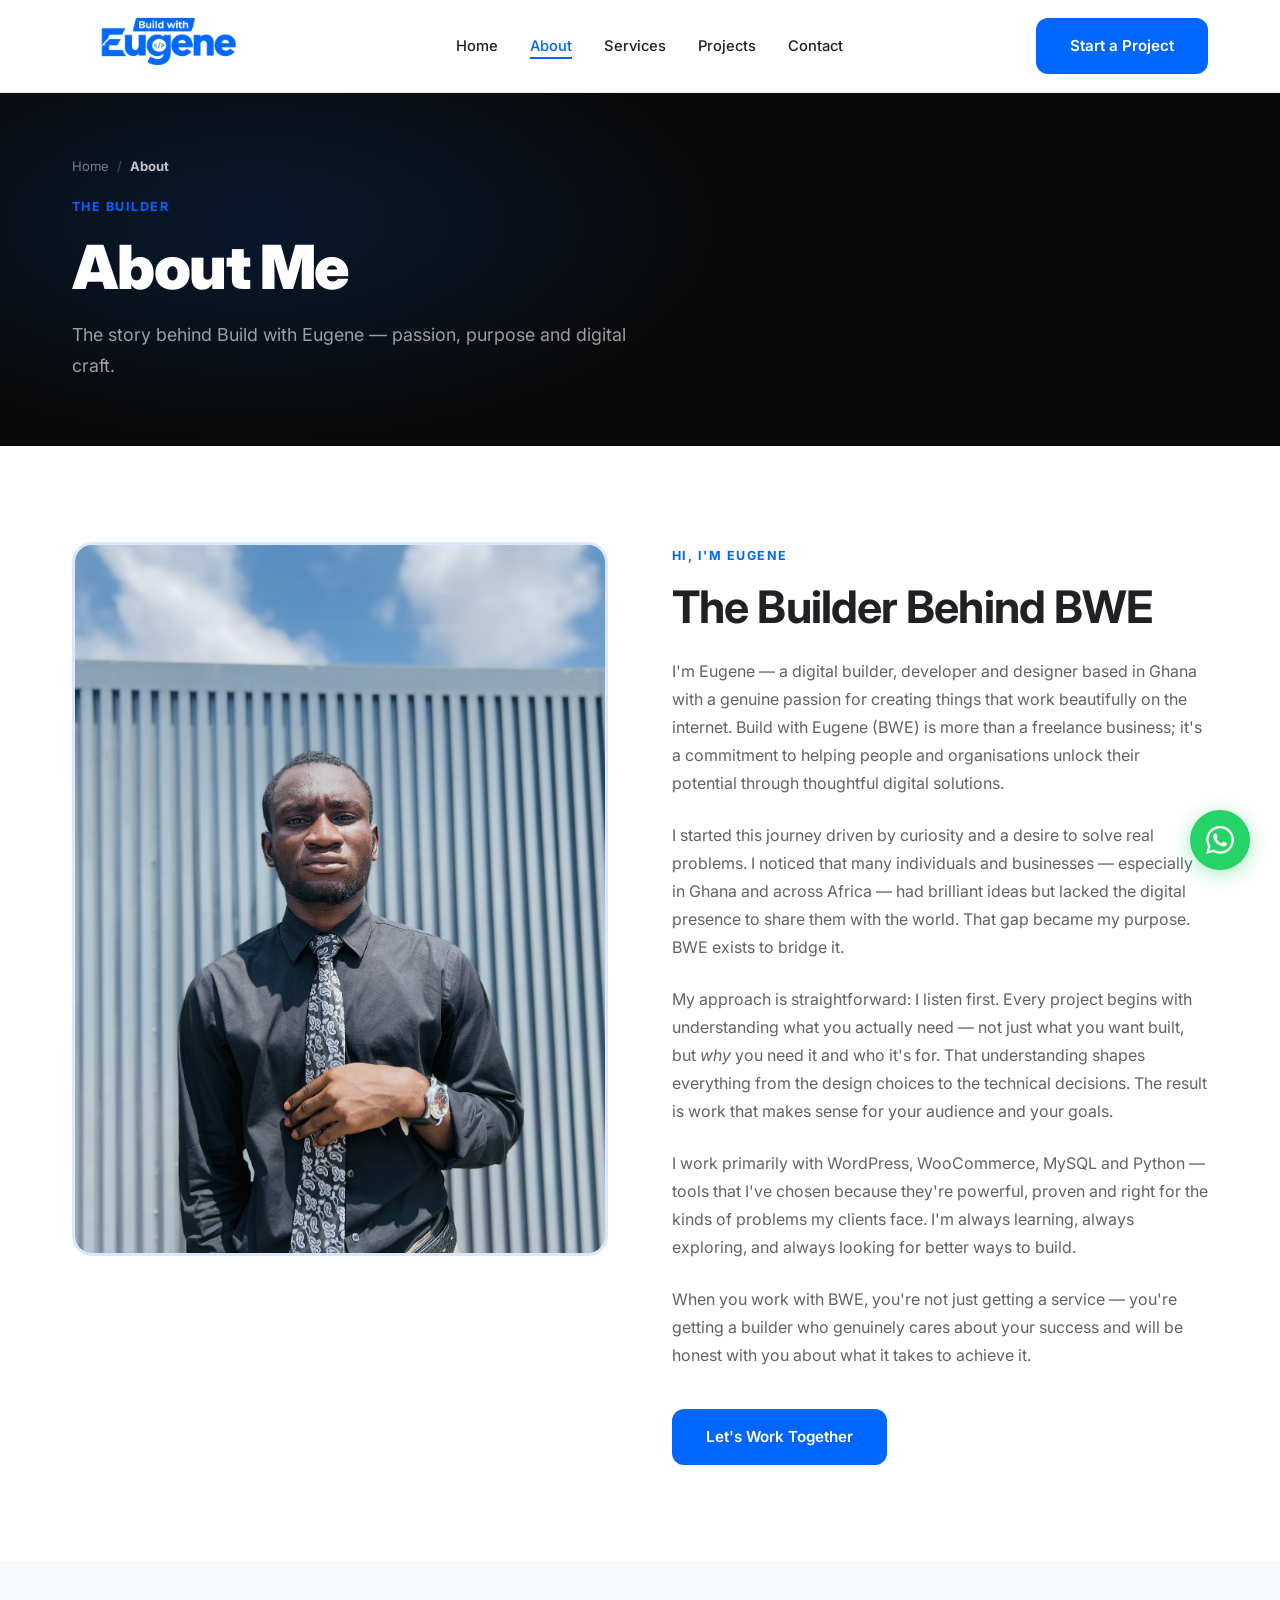
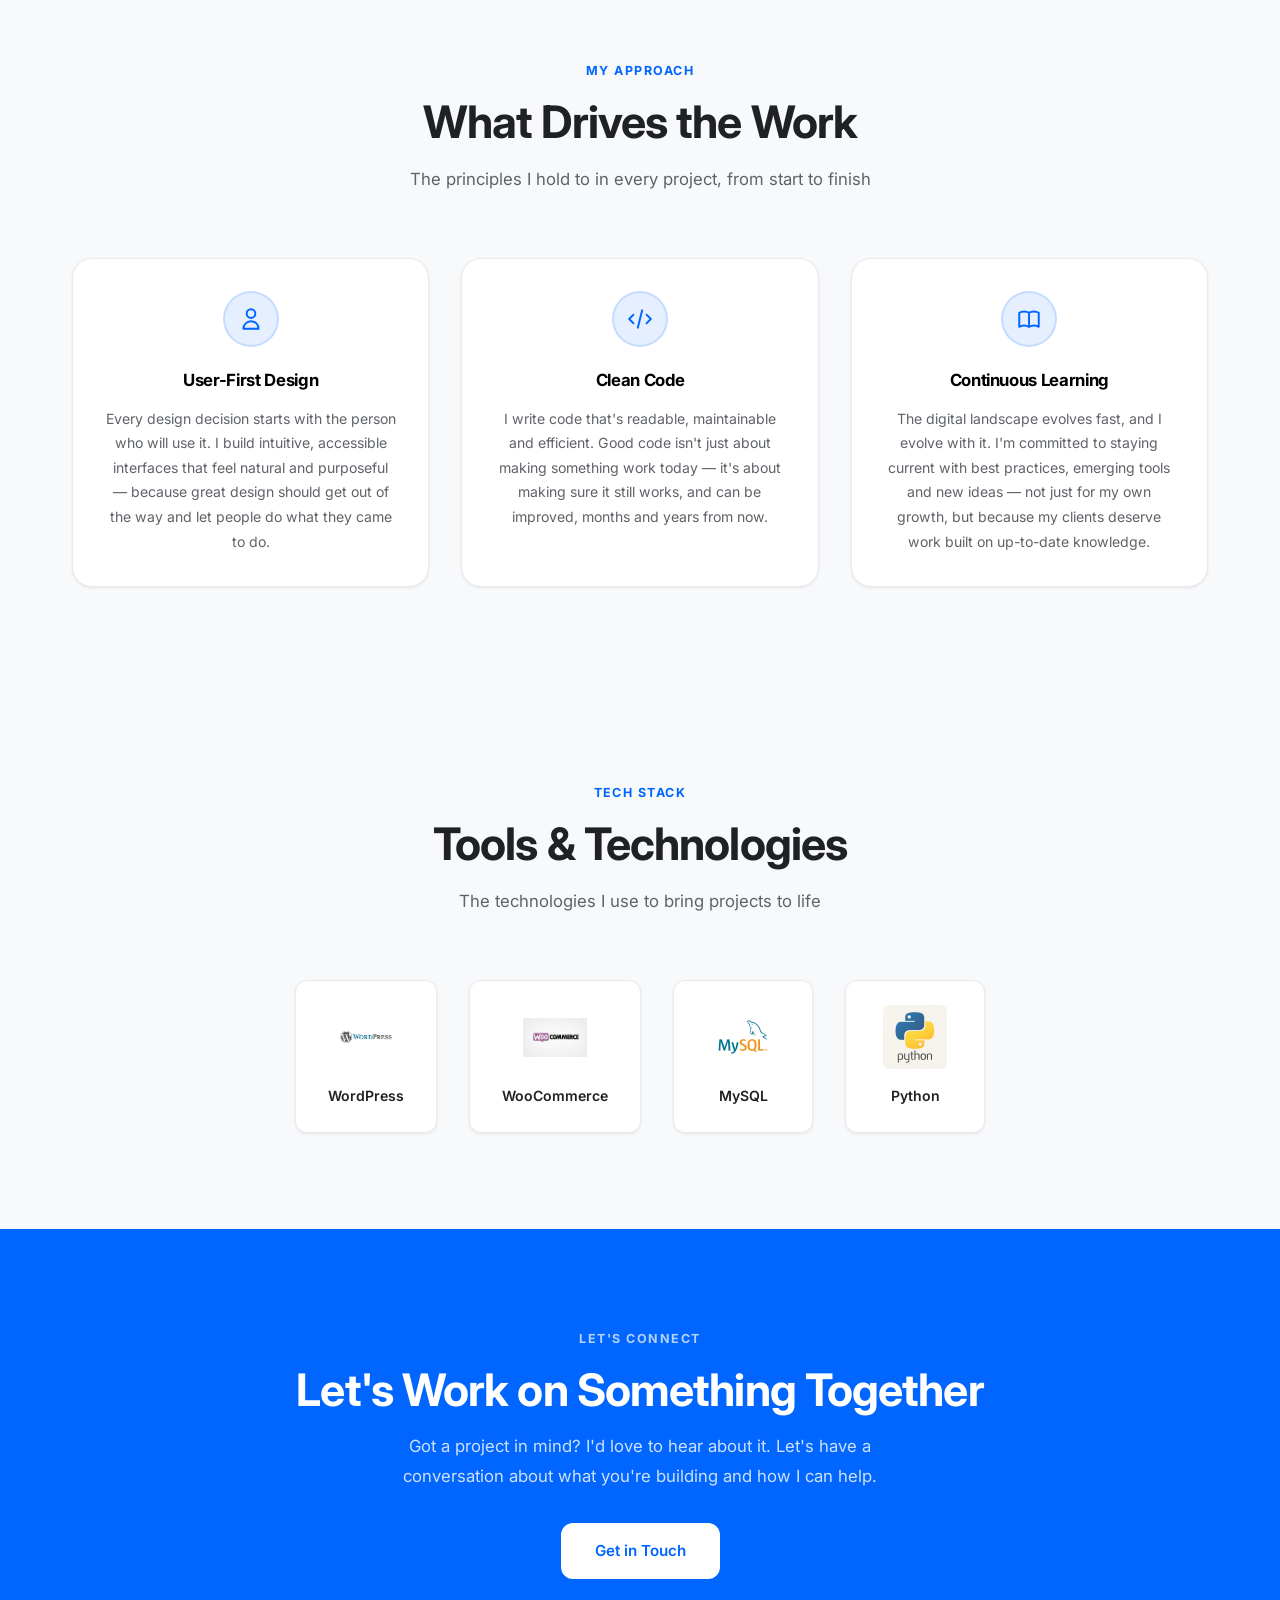
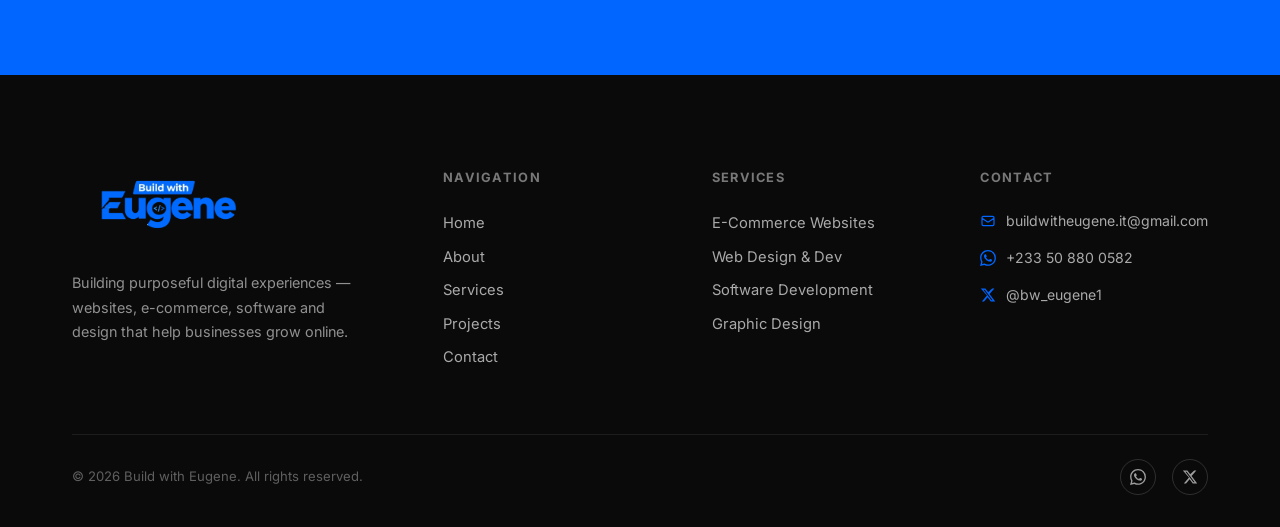
<file: about.html>
<!DOCTYPE html>
<html lang="en">
<head>
  <meta charset="UTF-8">
  <meta name="viewport" content="width=device-width, initial-scale=1.0">
  <meta name="description" content="About Eugene — the digital builder behind Build with Eugene (BWE). Learn about my story, approach and the values that drive every project.">
  <title>About | Build with Eugene</title>
  <link rel="preconnect" href="https://fonts.googleapis.com">
  <link rel="preconnect" href="https://fonts.gstatic.com" crossorigin>
  <link href="https://fonts.googleapis.com/css2?family=Inter:wght@300;400;500;600;700;800;900&display=swap" rel="stylesheet">
  <link rel="stylesheet" href="css/style.css">
  <link rel="icon" type="image/png" href="assets/website-icon/Favei-icon.png">
</head>
<body>

  <!-- ========== HEADER / NAVBAR ========== -->
  <header class="site-header">
    <nav class="navbar">
      <a href="index.html" class="navbar-logo" aria-label="Build with Eugene — Home">
        <img src="assets/website-icon/3B7AA855-C307-4204-9CA7-FC054A96F926-removebg-preview.png" alt="Build with Eugene Logo">
      </a>
      <ul class="nav-links">
        <li><a href="index.html">Home</a></li>
        <li><a href="about.html" class="active">About</a></li>
        <li><a href="services.html">Services</a></li>
        <li><a href="projects.html">Projects</a></li>
        <li><a href="contact.html">Contact</a></li>
      </ul>
      <a href="contact.html" class="btn btn-primary">Start a Project</a>
      <button class="hamburger" aria-label="Toggle menu" aria-expanded="false">
        <span></span>
        <span></span>
        <span></span>
      </button>
    </nav>
  </header>

  <!-- Mobile Nav Overlay -->
  <nav class="mobile-nav" aria-label="Mobile navigation">
    <a href="index.html">Home</a>
    <a href="about.html">About</a>
    <a href="services.html">Services</a>
    <a href="projects.html">Projects</a>
    <a href="contact.html">Contact</a>
    <a href="contact.html" class="btn btn-primary">Start a Project</a>
  </nav>

  <!-- ========== MAIN CONTENT ========== -->
  <main>

    <!-- PAGE HERO -->
    <section class="page-hero">
      <div class="container">
        <div class="page-hero-breadcrumb">
          <a href="index.html">Home</a>
          <span>/</span>
          <strong>About</strong>
        </div>
        <span class="section-label">The Builder</span>
        <h1>About Me</h1>
        <p>The story behind Build with Eugene — passion, purpose and digital craft.</p>
      </div>
    </section>

    <!-- BIO SECTION -->
    <section class="about-bio section">
      <div class="container">
        <div class="grid-2" style="align-items:start; gap: 4rem;">
          <div class="about-bio-image reveal">
            <div class="image-frame">
              <img src="assets/profile/eugene-profile.jpeg" alt="Eugene — Founder of Build with Eugene" loading="lazy">
            </div>
          </div>
          <div class="about-text reveal">
            <span class="section-label">Hi, I'm Eugene</span>
            <h2>The Builder Behind BWE</h2>

            <p>I'm Eugene — a digital builder, developer and designer based in Ghana with a genuine passion for creating things that work beautifully on the internet. Build with Eugene (BWE) is more than a freelance business; it's a commitment to helping people and organisations unlock their potential through thoughtful digital solutions.</p>

            <p>I started this journey driven by curiosity and a desire to solve real problems. I noticed that many individuals and businesses — especially in Ghana and across Africa — had brilliant ideas but lacked the digital presence to share them with the world. That gap became my purpose. BWE exists to bridge it.</p>

            <p>My approach is straightforward: I listen first. Every project begins with understanding what you actually need — not just what you want built, but <em>why</em> you need it and who it's for. That understanding shapes everything from the design choices to the technical decisions. The result is work that makes sense for your audience and your goals.</p>

            <p>I work primarily with WordPress, WooCommerce, MySQL and Python — tools that I've chosen because they're powerful, proven and right for the kinds of problems my clients face. I'm always learning, always exploring, and always looking for better ways to build.</p>

            <p>When you work with BWE, you're not just getting a service — you're getting a builder who genuinely cares about your success and will be honest with you about what it takes to achieve it.</p>

            <a href="contact.html" class="btn btn-primary" style="margin-top: 1rem;">Let's Work Together</a>
          </div>
        </div>
      </div>
    </section>

    <!-- VALUES / APPROACH CARDS -->
    <section class="values-section">
      <div class="container">
        <div class="section-header reveal">
          <span class="section-label">My Approach</span>
          <h2>What Drives the Work</h2>
          <p>The principles I hold to in every project, from start to finish</p>
        </div>
        <div class="values-grid reveal-stagger">

          <div class="value-card">
            <div class="value-icon">
              <svg xmlns="http://www.w3.org/2000/svg" fill="none" viewBox="0 0 24 24" stroke="currentColor" stroke-width="1.8">
                <path stroke-linecap="round" stroke-linejoin="round" d="M16 7a4 4 0 11-8 0 4 4 0 018 0zM12 14a7 7 0 00-7 7h14a7 7 0 00-7-7z"/>
              </svg>
            </div>
            <h3>User-First Design</h3>
            <p>Every design decision starts with the person who will use it. I build intuitive, accessible interfaces that feel natural and purposeful — because great design should get out of the way and let people do what they came to do.</p>
          </div>

          <div class="value-card">
            <div class="value-icon">
              <svg xmlns="http://www.w3.org/2000/svg" fill="none" viewBox="0 0 24 24" stroke="currentColor" stroke-width="1.8">
                <path stroke-linecap="round" stroke-linejoin="round" d="M10 20l4-16m4 4l4 4-4 4M6 16l-4-4 4-4"/>
              </svg>
            </div>
            <h3>Clean Code</h3>
            <p>I write code that's readable, maintainable and efficient. Good code isn't just about making something work today — it's about making sure it still works, and can be improved, months and years from now.</p>
          </div>

          <div class="value-card">
            <div class="value-icon">
              <svg xmlns="http://www.w3.org/2000/svg" fill="none" viewBox="0 0 24 24" stroke="currentColor" stroke-width="1.8">
                <path stroke-linecap="round" stroke-linejoin="round" d="M12 6.253v13m0-13C10.832 5.477 9.246 5 7.5 5S4.168 5.477 3 6.253v13C4.168 18.477 5.754 18 7.5 18s3.332.477 4.5 1.253m0-13C13.168 5.477 14.754 5 16.5 5c1.747 0 3.332.477 4.5 1.253v13C19.832 18.477 18.247 18 16.5 18c-1.746 0-3.332.477-4.5 1.253"/>
              </svg>
            </div>
            <h3>Continuous Learning</h3>
            <p>The digital landscape evolves fast, and I evolve with it. I'm committed to staying current with best practices, emerging tools and new ideas — not just for my own growth, but because my clients deserve work built on up-to-date knowledge.</p>
          </div>

        </div>
      </div>
    </section>

    <!-- SKILLS / TECH PREVIEW -->
    <section class="tech-stack">
      <div class="container">
        <div class="section-header reveal">
          <span class="section-label">Tech Stack</span>
          <h2>Tools &amp; Technologies</h2>
          <p>The technologies I use to bring projects to life</p>
        </div>
        <div class="tech-grid reveal-stagger">
          <div class="tech-card">
            <img src="assets/icons/wordpress.JPG" alt="WordPress" loading="lazy">
            <span>WordPress</span>
          </div>
          <div class="tech-card">
            <img src="assets/icons/woo-commerce.JPG" alt="WooCommerce" loading="lazy">
            <span>WooCommerce</span>
          </div>
          <div class="tech-card">
            <img src="assets/icons/my-sql.JPG" alt="MySQL" loading="lazy">
            <span>MySQL</span>
          </div>
          <div class="tech-card">
            <img src="assets/icons/python.JPG" alt="Python" loading="lazy">
            <span>Python</span>
          </div>
        </div>
      </div>
    </section>

    <!-- CTA -->
    <section class="cta-section">
      <div class="container">
        <div class="reveal">
          <span class="section-label" style="color:rgba(255,255,255,0.7)">Let's Connect</span>
          <h2>Let's Work on Something Together</h2>
          <p>Got a project in mind? I'd love to hear about it. Let's have a conversation about what you're building and how I can help.</p>
          <a href="contact.html" class="btn btn-white">Get in Touch</a>
        </div>
      </div>
    </section>

  </main>

  <!-- ========== FOOTER ========== -->
  <footer class="site-footer">
    <div class="container">
      <div class="footer-grid">
        <div class="footer-brand">
          <img src="assets/website-icon/3B7AA855-C307-4204-9CA7-FC054A96F926-removebg-preview.png" alt="Build with Eugene Logo" class="footer-logo">
          <p>Building purposeful digital experiences — websites, e-commerce, software and design that help businesses grow online.</p>
        </div>
        <div class="footer-col">
          <h4>Navigation</h4>
          <ul>
            <li><a href="index.html">Home</a></li>
            <li><a href="about.html">About</a></li>
            <li><a href="services.html">Services</a></li>
            <li><a href="projects.html">Projects</a></li>
            <li><a href="contact.html">Contact</a></li>
          </ul>
        </div>
        <div class="footer-col">
          <h4>Services</h4>
          <ul>
            <li><a href="services.html">E-Commerce Websites</a></li>
            <li><a href="services.html">Web Design &amp; Dev</a></li>
            <li><a href="services.html">Software Development</a></li>
            <li><a href="services.html">Graphic Design</a></li>
          </ul>
        </div>
        <div class="footer-col">
          <h4>Contact</h4>
          <!-- TODO: Confirm correct email address before making this a mailto link -->
          <div class="footer-contact-item">
            <svg xmlns="http://www.w3.org/2000/svg" fill="none" viewBox="0 0 24 24" stroke="currentColor" stroke-width="1.8">
              <path stroke-linecap="round" stroke-linejoin="round" d="M3 8l7.89 5.26a2 2 0 002.22 0L21 8M5 19h14a2 2 0 002-2V7a2 2 0 00-2-2H5a2 2 0 00-2 2v10a2 2 0 002 2z"/>
            </svg>
            <a href="mailto:buildwitheugene.it@gmail.com">buildwitheugene.it@gmail.com</a>
          </div>
          <div class="footer-contact-item">
            <svg xmlns="http://www.w3.org/2000/svg" fill="currentColor" viewBox="0 0 24 24">
              <path d="M17.472 14.382c-.297-.149-1.758-.867-2.03-.967-.273-.099-.471-.148-.67.15-.197.297-.767.966-.94 1.164-.173.199-.347.223-.644.075-.297-.15-1.255-.463-2.39-1.475-.883-.788-1.48-1.761-1.653-2.059-.173-.297-.018-.458.13-.606.134-.133.298-.347.446-.52.149-.174.198-.298.298-.497.099-.198.05-.371-.025-.52-.075-.149-.669-1.612-.916-2.207-.242-.579-.487-.5-.669-.51-.173-.008-.371-.01-.57-.01-.198 0-.52.074-.792.372-.272.297-1.04 1.016-1.04 2.479 0 1.462 1.065 2.875 1.213 3.074.149.198 2.096 3.2 5.077 4.487.709.306 1.262.489 1.694.625.712.227 1.36.195 1.871.118.571-.085 1.758-.719 2.006-1.413.248-.694.248-1.289.173-1.413-.074-.124-.272-.198-.57-.347m-5.421 7.403h-.004a9.87 9.87 0 01-5.031-1.378l-.361-.214-3.741.982.998-3.648-.235-.374a9.86 9.86 0 01-1.51-5.26c.001-5.45 4.436-9.884 9.888-9.884 2.64 0 5.122 1.03 6.988 2.898a9.825 9.825 0 012.893 6.994c-.003 5.45-4.437 9.884-9.885 9.884m8.413-18.297A11.815 11.815 0 0012.05 0C5.495 0 .16 5.335.157 11.892c0 2.096.547 4.142 1.588 5.945L.057 24l6.305-1.654a11.882 11.882 0 005.683 1.448h.005c6.554 0 11.89-5.335 11.893-11.893a11.821 11.821 0 00-3.48-8.413z"/>
            </svg>
            <a href="https://wa.me/233508800582" target="_blank" rel="noopener noreferrer">+233 50 880 0582</a>
          </div>
          <div class="footer-contact-item">
            <svg xmlns="http://www.w3.org/2000/svg" fill="currentColor" viewBox="0 0 24 24">
              <path d="M18.244 2.25h3.308l-7.227 8.26 8.502 11.24H16.17l-4.714-6.231-5.401 6.231H2.748l7.73-8.835L1.254 2.25H8.08l4.253 5.622zm-1.161 17.52h1.833L7.084 4.126H5.117z"/>
            </svg>
            <a href="https://x.com/bw_eugene1" target="_blank" rel="noopener noreferrer">@bw_eugene1</a>
          </div>
        </div>
      </div>
      <div class="footer-bottom">
        <p>© <span data-current-year></span> Build with Eugene. All rights reserved.</p>
        <div class="footer-social">
          <a href="https://wa.me/233508800582" target="_blank" rel="noopener noreferrer" aria-label="WhatsApp">
            <svg xmlns="http://www.w3.org/2000/svg" fill="currentColor" viewBox="0 0 24 24">
              <path d="M17.472 14.382c-.297-.149-1.758-.867-2.03-.967-.273-.099-.471-.148-.67.15-.197.297-.767.966-.94 1.164-.173.199-.347.223-.644.075-.297-.15-1.255-.463-2.39-1.475-.883-.788-1.48-1.761-1.653-2.059-.173-.297-.018-.458.13-.606.134-.133.298-.347.446-.52.149-.174.198-.298.298-.497.099-.198.05-.371-.025-.52-.075-.149-.669-1.612-.916-2.207-.242-.579-.487-.5-.669-.51-.173-.008-.371-.01-.57-.01-.198 0-.52.074-.792.372-.272.297-1.04 1.016-1.04 2.479 0 1.462 1.065 2.875 1.213 3.074.149.198 2.096 3.2 5.077 4.487.709.306 1.262.489 1.694.625.712.227 1.36.195 1.871.118.571-.085 1.758-.719 2.006-1.413.248-.694.248-1.289.173-1.413-.074-.124-.272-.198-.57-.347m-5.421 7.403h-.004a9.87 9.87 0 01-5.031-1.378l-.361-.214-3.741.982.998-3.648-.235-.374a9.86 9.86 0 01-1.51-5.26c.001-5.45 4.436-9.884 9.888-9.884 2.64 0 5.122 1.03 6.988 2.898a9.825 9.825 0 012.893 6.994c-.003 5.45-4.437 9.884-9.885 9.884m8.413-18.297A11.815 11.815 0 0012.05 0C5.495 0 .16 5.335.157 11.892c0 2.096.547 4.142 1.588 5.945L.057 24l6.305-1.654a11.882 11.882 0 005.683 1.448h.005c6.554 0 11.89-5.335 11.893-11.893a11.821 11.821 0 00-3.48-8.413z"/>
            </svg>
          </a>
          <a href="https://x.com/bw_eugene1" target="_blank" rel="noopener noreferrer" aria-label="X / Twitter">
            <svg xmlns="http://www.w3.org/2000/svg" fill="currentColor" viewBox="0 0 24 24">
              <path d="M18.244 2.25h3.308l-7.227 8.26 8.502 11.24H16.17l-4.714-6.231-5.401 6.231H2.748l7.73-8.835L1.254 2.25H8.08l4.253 5.622zm-1.161 17.52h1.833L7.084 4.126H5.117z"/>
            </svg>
          </a>
        </div>
      </div>
    </div>
  </footer>

  <!-- Floating WhatsApp Button -->
  <a href="https://wa.me/233508800582"
     class="whatsapp-float"
     target="_blank"
     rel="noopener noreferrer"
     aria-label="Chat with us on WhatsApp">
    <svg xmlns="http://www.w3.org/2000/svg" viewBox="0 0 24 24" fill="white" width="28" height="28">
      <path d="M17.472 14.382c-.297-.149-1.758-.867-2.03-.967-.273-.099-.471-.148-.67.15-.197.297-.767.966-.94 1.164-.173.199-.347.223-.644.075-.297-.15-1.255-.463-2.39-1.475-.883-.788-1.48-1.761-1.653-2.059-.173-.297-.018-.458.13-.606.134-.133.298-.347.446-.52.149-.174.198-.298.298-.497.099-.198.05-.371-.025-.52-.075-.149-.669-1.612-.916-2.207-.242-.579-.487-.5-.669-.51-.173-.008-.371-.01-.57-.01-.198 0-.52.074-.792.372-.272.297-1.04 1.016-1.04 2.479 0 1.462 1.065 2.875 1.213 3.074.149.198 2.096 3.2 5.077 4.487.709.306 1.262.489 1.694.625.712.227 1.36.195 1.871.118.571-.085 1.758-.719 2.006-1.413.248-.694.248-1.289.173-1.413-.074-.124-.272-.198-.57-.347m-5.421 7.403h-.004a9.87 9.87 0 01-5.031-1.378l-.361-.214-3.741.982.998-3.648-.235-.374a9.86 9.86 0 01-1.51-5.26c.001-5.45 4.436-9.884 9.888-9.884 2.64 0 5.122 1.03 6.988 2.898a9.825 9.825 0 012.893 6.994c-.003 5.45-4.437 9.884-9.885 9.884m8.413-18.297A11.815 11.815 0 0012.05 0C5.495 0 .16 5.335.157 11.892c0 2.096.547 4.142 1.588 5.945L.057 24l6.305-1.654a11.882 11.882 0 005.683 1.448h.005c6.554 0 11.89-5.335 11.893-11.893a11.821 11.821 0 00-3.48-8.413z"/>
    </svg>
    <span class="whatsapp-tooltip">Chat on WhatsApp</span>
  </a>

  <script src="js/script.js"></script>
</body>
</html>
</file>
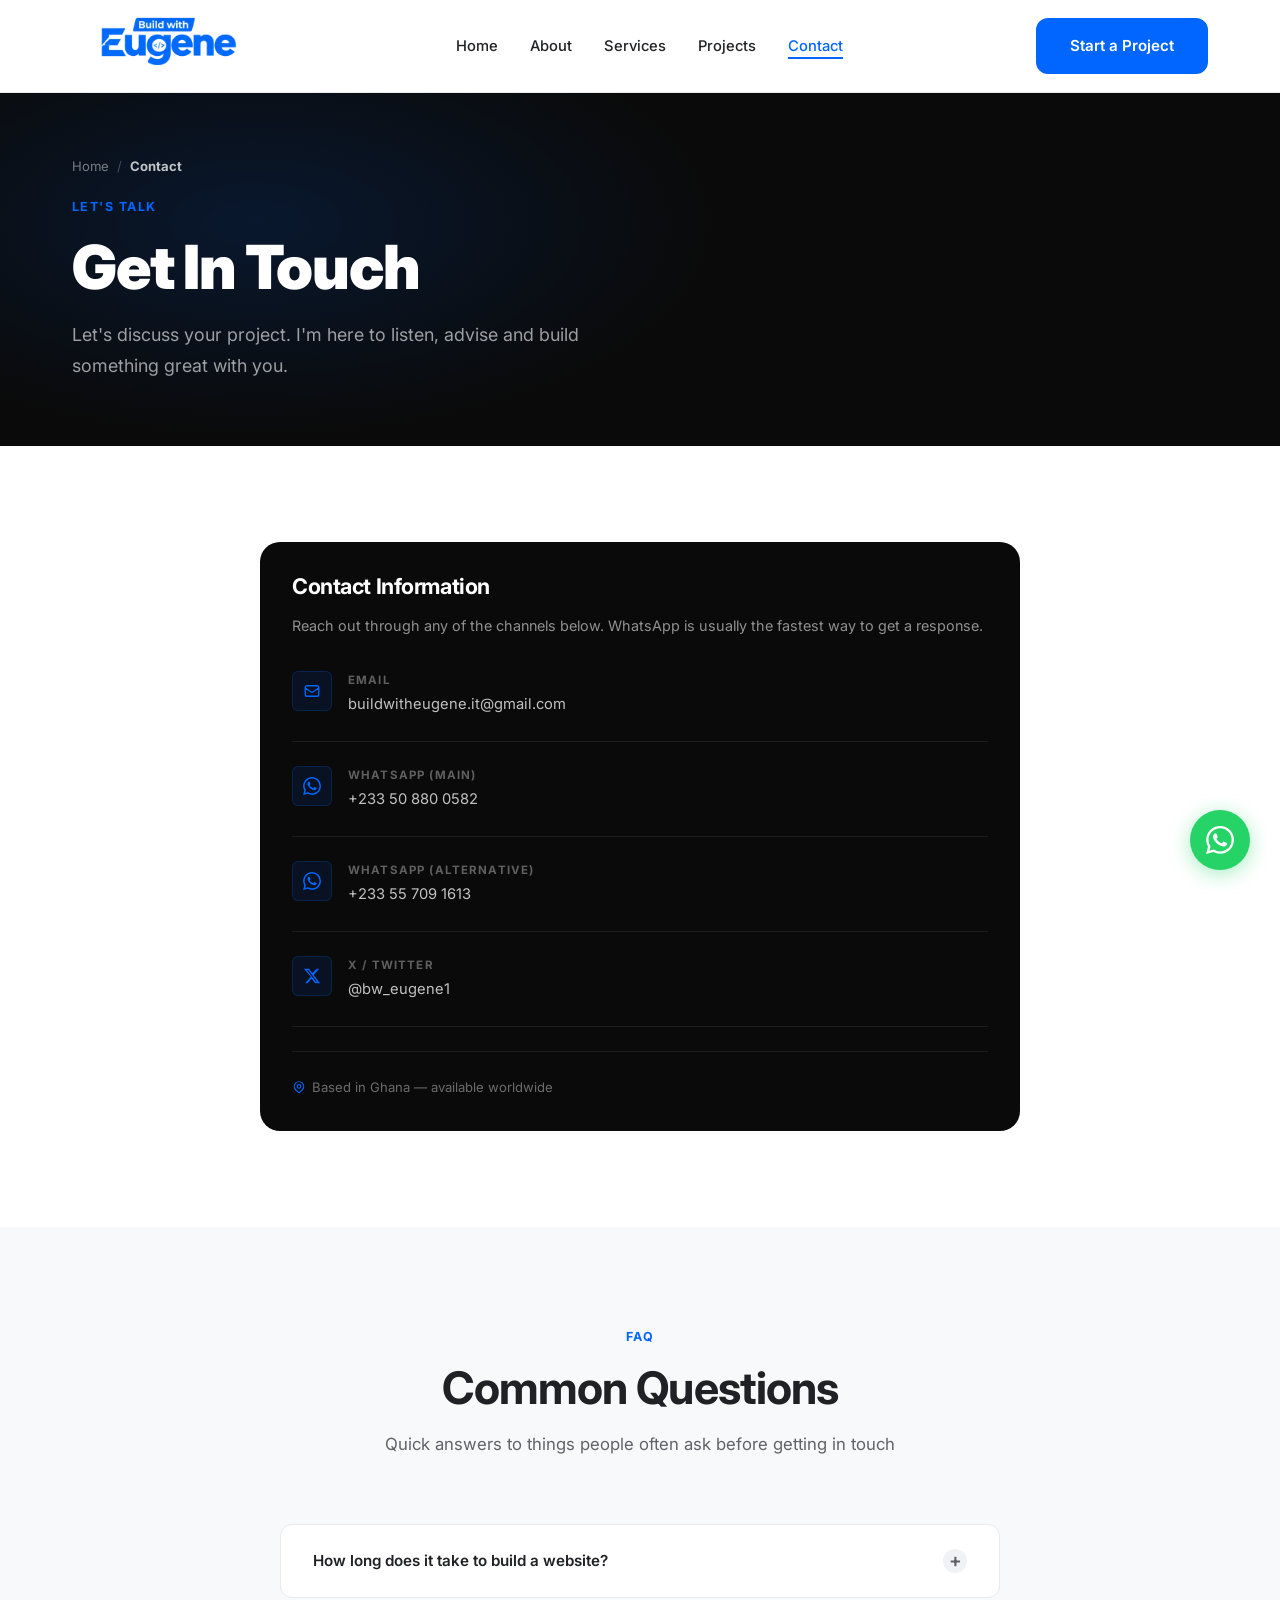
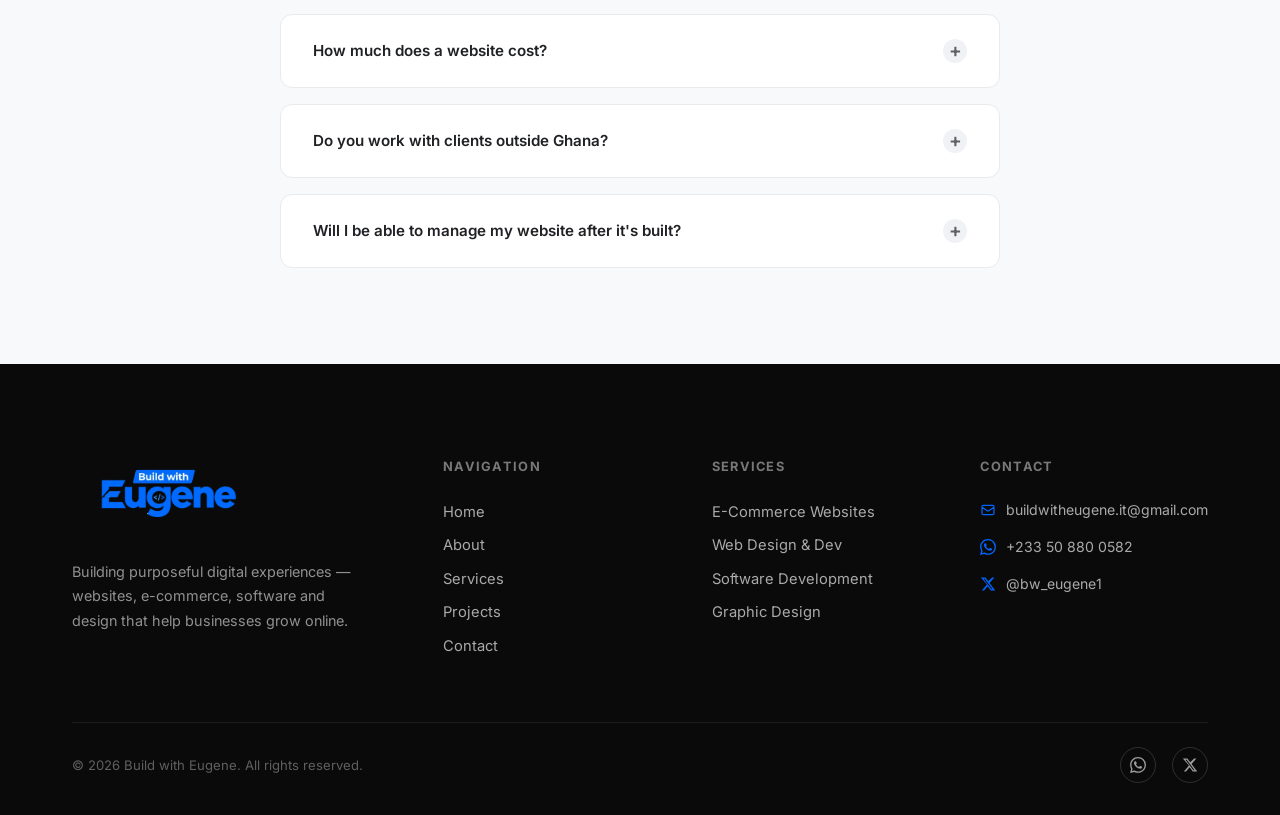
<file: contact.html>
<!DOCTYPE html>
<html lang="en">
<head>
  <meta charset="UTF-8">
  <meta name="viewport" content="width=device-width, initial-scale=1.0">
  <meta name="description" content="Get in touch with Build with Eugene — start your project today. Contact via WhatsApp, email or the project enquiry form.">
  <title>Contact | Build with Eugene</title>
  <link rel="preconnect" href="https://fonts.googleapis.com">
  <link rel="preconnect" href="https://fonts.gstatic.com" crossorigin>
  <link href="https://fonts.googleapis.com/css2?family=Inter:wght@300;400;500;600;700;800;900&display=swap" rel="stylesheet">
  <link rel="stylesheet" href="css/style.css">
  <link rel="icon" type="image/png" href="assets/website-icon/Favei-icon.png">
</head>
<body>

  <!-- ========== HEADER / NAVBAR ========== -->
  <header class="site-header">
    <nav class="navbar">
      <a href="index.html" class="navbar-logo" aria-label="Build with Eugene — Home">
        <img src="assets/website-icon/3B7AA855-C307-4204-9CA7-FC054A96F926-removebg-preview.png" alt="Build with Eugene Logo">
      </a>
      <ul class="nav-links">
        <li><a href="index.html">Home</a></li>
        <li><a href="about.html">About</a></li>
        <li><a href="services.html">Services</a></li>
        <li><a href="projects.html">Projects</a></li>
        <li><a href="contact.html" class="active">Contact</a></li>
      </ul>
      <a href="contact.html" class="btn btn-primary">Start a Project</a>
      <button class="hamburger" aria-label="Toggle menu" aria-expanded="false">
        <span></span>
        <span></span>
        <span></span>
      </button>
    </nav>
  </header>

  <!-- Mobile Nav Overlay -->
  <nav class="mobile-nav" aria-label="Mobile navigation">
    <a href="index.html">Home</a>
    <a href="about.html">About</a>
    <a href="services.html">Services</a>
    <a href="projects.html">Projects</a>
    <a href="contact.html">Contact</a>
    <a href="contact.html" class="btn btn-primary">Start a Project</a>
  </nav>

  <!-- ========== MAIN CONTENT ========== -->
  <main>

    <!-- PAGE HERO -->
    <section class="page-hero">
      <div class="container">
        <div class="page-hero-breadcrumb">
          <a href="index.html">Home</a>
          <span>/</span>
          <strong>Contact</strong>
        </div>
        <span class="section-label">Let's Talk</span>
        <h1>Get In Touch</h1>
        <p>Let's discuss your project. I'm here to listen, advise and build something great with you.</p>
      </div>
    </section>

    <!-- CONTACT SECTION -->
    <section class="contact-section">
      <div class="container">
        <div class="contact-grid">

          <!-- Left: Contact Info Card -->
          <div class="contact-info-card reveal">
            <h3>Contact Information</h3>
            <p>Reach out through any of the channels below. WhatsApp is usually the fastest way to get a response.</p>

            <div class="contact-detail">
              <div class="contact-detail-icon">
                <svg xmlns="http://www.w3.org/2000/svg" fill="none" viewBox="0 0 24 24" stroke="currentColor" stroke-width="1.8">
                  <path stroke-linecap="round" stroke-linejoin="round" d="M3 8l7.89 5.26a2 2 0 002.22 0L21 8M5 19h14a2 2 0 002-2V7a2 2 0 00-2-2H5a2 2 0 00-2 2v10a2 2 0 002 2z"/>
                </svg>
              </div>
              <div class="contact-detail-text">
                <label>Email</label>
                <a href="mailto:buildwitheugene.it@gmail.com">buildwitheugene.it@gmail.com</a>
              </div>
            </div>

            <!-- WhatsApp Main -->
            <div class="contact-detail">
              <div class="contact-detail-icon">
                <svg xmlns="http://www.w3.org/2000/svg" fill="currentColor" viewBox="0 0 24 24">
                  <path d="M17.472 14.382c-.297-.149-1.758-.867-2.03-.967-.273-.099-.471-.148-.67.15-.197.297-.767.966-.94 1.164-.173.199-.347.223-.644.075-.297-.15-1.255-.463-2.39-1.475-.883-.788-1.48-1.761-1.653-2.059-.173-.297-.018-.458.13-.606.134-.133.298-.347.446-.52.149-.174.198-.298.298-.497.099-.198.05-.371-.025-.52-.075-.149-.669-1.612-.916-2.207-.242-.579-.487-.5-.669-.51-.173-.008-.371-.01-.57-.01-.198 0-.52.074-.792.372-.272.297-1.04 1.016-1.04 2.479 0 1.462 1.065 2.875 1.213 3.074.149.198 2.096 3.2 5.077 4.487.709.306 1.262.489 1.694.625.712.227 1.36.195 1.871.118.571-.085 1.758-.719 2.006-1.413.248-.694.248-1.289.173-1.413-.074-.124-.272-.198-.57-.347m-5.421 7.403h-.004a9.87 9.87 0 01-5.031-1.378l-.361-.214-3.741.982.998-3.648-.235-.374a9.86 9.86 0 01-1.51-5.26c.001-5.45 4.436-9.884 9.888-9.884 2.64 0 5.122 1.03 6.988 2.898a9.825 9.825 0 012.893 6.994c-.003 5.45-4.437 9.884-9.885 9.884m8.413-18.297A11.815 11.815 0 0012.05 0C5.495 0 .16 5.335.157 11.892c0 2.096.547 4.142 1.588 5.945L.057 24l6.305-1.654a11.882 11.882 0 005.683 1.448h.005c6.554 0 11.89-5.335 11.893-11.893a11.821 11.821 0 00-3.48-8.413z"/>
                </svg>
              </div>
              <div class="contact-detail-text">
                <label>WhatsApp (Main)</label>
                <a href="https://wa.me/233508800582" target="_blank" rel="noopener noreferrer">+233 50 880 0582</a>
              </div>
            </div>

            <!-- WhatsApp Alt — contact page only, not in floating button -->
            <div class="contact-detail">
              <div class="contact-detail-icon">
                <svg xmlns="http://www.w3.org/2000/svg" fill="currentColor" viewBox="0 0 24 24">
                  <path d="M17.472 14.382c-.297-.149-1.758-.867-2.03-.967-.273-.099-.471-.148-.67.15-.197.297-.767.966-.94 1.164-.173.199-.347.223-.644.075-.297-.15-1.255-.463-2.39-1.475-.883-.788-1.48-1.761-1.653-2.059-.173-.297-.018-.458.13-.606.134-.133.298-.347.446-.52.149-.174.198-.298.298-.497.099-.198.05-.371-.025-.52-.075-.149-.669-1.612-.916-2.207-.242-.579-.487-.5-.669-.51-.173-.008-.371-.01-.57-.01-.198 0-.52.074-.792.372-.272.297-1.04 1.016-1.04 2.479 0 1.462 1.065 2.875 1.213 3.074.149.198 2.096 3.2 5.077 4.487.709.306 1.262.489 1.694.625.712.227 1.36.195 1.871.118.571-.085 1.758-.719 2.006-1.413.248-.694.248-1.289.173-1.413-.074-.124-.272-.198-.57-.347m-5.421 7.403h-.004a9.87 9.87 0 01-5.031-1.378l-.361-.214-3.741.982.998-3.648-.235-.374a9.86 9.86 0 01-1.51-5.26c.001-5.45 4.436-9.884 9.888-9.884 2.64 0 5.122 1.03 6.988 2.898a9.825 9.825 0 012.893 6.994c-.003 5.45-4.437 9.884-9.885 9.884m8.413-18.297A11.815 11.815 0 0012.05 0C5.495 0 .16 5.335.157 11.892c0 2.096.547 4.142 1.588 5.945L.057 24l6.305-1.654a11.882 11.882 0 005.683 1.448h.005c6.554 0 11.89-5.335 11.893-11.893a11.821 11.821 0 00-3.48-8.413z"/>
                </svg>
              </div>
              <div class="contact-detail-text">
                <label>WhatsApp (Alternative)</label>
                <span>+233 55 709 1613</span>
              </div>
            </div>

            <!-- X / Twitter -->
            <div class="contact-detail">
              <div class="contact-detail-icon">
                <svg xmlns="http://www.w3.org/2000/svg" fill="currentColor" viewBox="0 0 24 24">
                  <path d="M18.244 2.25h3.308l-7.227 8.26 8.502 11.24H16.17l-4.714-6.231-5.401 6.231H2.748l7.73-8.835L1.254 2.25H8.08l4.253 5.622zm-1.161 17.52h1.833L7.084 4.126H5.117z"/>
                </svg>
              </div>
              <div class="contact-detail-text">
                <label>X / Twitter</label>
                <a href="https://x.com/bw_eugene1" target="_blank" rel="noopener noreferrer">@bw_eugene1</a>
              </div>
            </div>

            <!-- Location Note -->
            <div style="margin-top: 1.5rem; padding-top: 1.5rem; border-top: 1px solid rgba(255,255,255,0.08);">
              <p style="font-size:0.82rem; color:rgba(255,255,255,0.4); display:flex; align-items:center; gap:0.4rem;">
                <svg xmlns="http://www.w3.org/2000/svg" fill="none" viewBox="0 0 24 24" stroke="currentColor" stroke-width="2" style="width:14px;height:14px;color:#0066FF;flex-shrink:0;">
                  <path stroke-linecap="round" stroke-linejoin="round" d="M17.657 16.657L13.414 20.9a1.998 1.998 0 01-2.827 0l-4.244-4.243a8 8 0 1111.314 0z"/>
                  <path stroke-linecap="round" stroke-linejoin="round" d="M15 11a3 3 0 11-6 0 3 3 0 016 0z"/>
                </svg>
                Based in Ghana &mdash; available worldwide
              </p>
            </div>
          </div>

        </div>
      </div>
    </section>

    <!-- FAQ SECTION -->
    <section class="faq-section">
      <div class="container">
        <div class="section-header reveal">
          <span class="section-label">FAQ</span>
          <h2>Common Questions</h2>
          <p>Quick answers to things people often ask before getting in touch</p>
        </div>
        <div class="faq-list reveal">

          <div class="faq-item">
            <button class="faq-question" aria-expanded="false">
              How long does it take to build a website?
              <span class="faq-toggle">+</span>
            </button>
            <div class="faq-answer">
              <p>It depends on the scope and complexity of the project. A simple landing page or business website typically takes 1–2 weeks. A multi-page website or e-commerce store can take 3–5 weeks. Custom software projects vary more significantly. I'll give you a clear timeline estimate after our initial discussion.</p>
            </div>
          </div>

          <div class="faq-item">
            <button class="faq-question" aria-expanded="false">
              How much does a website cost?
              <span class="faq-toggle">+</span>
            </button>
            <div class="faq-answer">
              <p>Pricing depends on what you need — the number of pages, features, design complexity and any special functionality. I prefer to discuss your specific requirements first and then provide a tailored quote. This way you only pay for what you actually need. Reach out via WhatsApp or email to start the conversation.</p>
            </div>
          </div>

          <div class="faq-item">
            <button class="faq-question" aria-expanded="false">
              Do you work with clients outside Ghana?
              <span class="faq-toggle">+</span>
            </button>
            <div class="faq-answer">
              <p>Yes, absolutely. I work with clients remotely across Africa and beyond. Everything from consultation to delivery can be handled digitally through messaging, video calls and shared documents. Distance is not a barrier to building great things together.</p>
            </div>
          </div>

          <div class="faq-item">
            <button class="faq-question" aria-expanded="false">
              Will I be able to manage my website after it's built?
              <span class="faq-toggle">+</span>
            </button>
            <div class="faq-answer">
              <p>Yes. I build websites on platforms like WordPress that are designed for non-technical users to manage. After delivery, I'll walk you through how to update content, add products, manage pages and handle day-to-day tasks. You'll have ownership and control of your own site.</p>
            </div>
          </div>

        </div>
      </div>
    </section>

  </main>

  <!-- ========== FOOTER ========== -->
  <footer class="site-footer">
    <div class="container">
      <div class="footer-grid">
        <div class="footer-brand">
          <img src="assets/website-icon/3B7AA855-C307-4204-9CA7-FC054A96F926-removebg-preview.png" alt="Build with Eugene Logo" class="footer-logo">
          <p>Building purposeful digital experiences — websites, e-commerce, software and design that help businesses grow online.</p>
        </div>
        <div class="footer-col">
          <h4>Navigation</h4>
          <ul>
            <li><a href="index.html">Home</a></li>
            <li><a href="about.html">About</a></li>
            <li><a href="services.html">Services</a></li>
            <li><a href="projects.html">Projects</a></li>
            <li><a href="contact.html">Contact</a></li>
          </ul>
        </div>
        <div class="footer-col">
          <h4>Services</h4>
          <ul>
            <li><a href="services.html">E-Commerce Websites</a></li>
            <li><a href="services.html">Web Design &amp; Dev</a></li>
            <li><a href="services.html">Software Development</a></li>
            <li><a href="services.html">Graphic Design</a></li>
          </ul>
        </div>
        <div class="footer-col">
          <h4>Contact</h4>
          <!-- TODO: Confirm correct email address before making this a mailto link -->
          <div class="footer-contact-item">
            <svg xmlns="http://www.w3.org/2000/svg" fill="none" viewBox="0 0 24 24" stroke="currentColor" stroke-width="1.8">
              <path stroke-linecap="round" stroke-linejoin="round" d="M3 8l7.89 5.26a2 2 0 002.22 0L21 8M5 19h14a2 2 0 002-2V7a2 2 0 00-2-2H5a2 2 0 00-2 2v10a2 2 0 002 2z"/>
            </svg>
            <a href="mailto:buildwitheugene.it@gmail.com">buildwitheugene.it@gmail.com</a>
          </div>
          <div class="footer-contact-item">
            <svg xmlns="http://www.w3.org/2000/svg" fill="currentColor" viewBox="0 0 24 24">
              <path d="M17.472 14.382c-.297-.149-1.758-.867-2.03-.967-.273-.099-.471-.148-.67.15-.197.297-.767.966-.94 1.164-.173.199-.347.223-.644.075-.297-.15-1.255-.463-2.39-1.475-.883-.788-1.48-1.761-1.653-2.059-.173-.297-.018-.458.13-.606.134-.133.298-.347.446-.52.149-.174.198-.298.298-.497.099-.198.05-.371-.025-.52-.075-.149-.669-1.612-.916-2.207-.242-.579-.487-.5-.669-.51-.173-.008-.371-.01-.57-.01-.198 0-.52.074-.792.372-.272.297-1.04 1.016-1.04 2.479 0 1.462 1.065 2.875 1.213 3.074.149.198 2.096 3.2 5.077 4.487.709.306 1.262.489 1.694.625.712.227 1.36.195 1.871.118.571-.085 1.758-.719 2.006-1.413.248-.694.248-1.289.173-1.413-.074-.124-.272-.198-.57-.347m-5.421 7.403h-.004a9.87 9.87 0 01-5.031-1.378l-.361-.214-3.741.982.998-3.648-.235-.374a9.86 9.86 0 01-1.51-5.26c.001-5.45 4.436-9.884 9.888-9.884 2.64 0 5.122 1.03 6.988 2.898a9.825 9.825 0 012.893 6.994c-.003 5.45-4.437 9.884-9.885 9.884m8.413-18.297A11.815 11.815 0 0012.05 0C5.495 0 .16 5.335.157 11.892c0 2.096.547 4.142 1.588 5.945L.057 24l6.305-1.654a11.882 11.882 0 005.683 1.448h.005c6.554 0 11.89-5.335 11.893-11.893a11.821 11.821 0 00-3.48-8.413z"/>
            </svg>
            <a href="https://wa.me/233508800582" target="_blank" rel="noopener noreferrer">+233 50 880 0582</a>
          </div>
          <div class="footer-contact-item">
            <svg xmlns="http://www.w3.org/2000/svg" fill="currentColor" viewBox="0 0 24 24">
              <path d="M18.244 2.25h3.308l-7.227 8.26 8.502 11.24H16.17l-4.714-6.231-5.401 6.231H2.748l7.73-8.835L1.254 2.25H8.08l4.253 5.622zm-1.161 17.52h1.833L7.084 4.126H5.117z"/>
            </svg>
            <a href="https://x.com/bw_eugene1" target="_blank" rel="noopener noreferrer">@bw_eugene1</a>
          </div>
        </div>
      </div>
      <div class="footer-bottom">
        <p>© <span data-current-year></span> Build with Eugene. All rights reserved.</p>
        <div class="footer-social">
          <a href="https://wa.me/233508800582" target="_blank" rel="noopener noreferrer" aria-label="WhatsApp">
            <svg xmlns="http://www.w3.org/2000/svg" fill="currentColor" viewBox="0 0 24 24">
              <path d="M17.472 14.382c-.297-.149-1.758-.867-2.03-.967-.273-.099-.471-.148-.67.15-.197.297-.767.966-.94 1.164-.173.199-.347.223-.644.075-.297-.15-1.255-.463-2.39-1.475-.883-.788-1.48-1.761-1.653-2.059-.173-.297-.018-.458.13-.606.134-.133.298-.347.446-.52.149-.174.198-.298.298-.497.099-.198.05-.371-.025-.52-.075-.149-.669-1.612-.916-2.207-.242-.579-.487-.5-.669-.51-.173-.008-.371-.01-.57-.01-.198 0-.52.074-.792.372-.272.297-1.04 1.016-1.04 2.479 0 1.462 1.065 2.875 1.213 3.074.149.198 2.096 3.2 5.077 4.487.709.306 1.262.489 1.694.625.712.227 1.36.195 1.871.118.571-.085 1.758-.719 2.006-1.413.248-.694.248-1.289.173-1.413-.074-.124-.272-.198-.57-.347m-5.421 7.403h-.004a9.87 9.87 0 01-5.031-1.378l-.361-.214-3.741.982.998-3.648-.235-.374a9.86 9.86 0 01-1.51-5.26c.001-5.45 4.436-9.884 9.888-9.884 2.64 0 5.122 1.03 6.988 2.898a9.825 9.825 0 012.893 6.994c-.003 5.45-4.437 9.884-9.885 9.884m8.413-18.297A11.815 11.815 0 0012.05 0C5.495 0 .16 5.335.157 11.892c0 2.096.547 4.142 1.588 5.945L.057 24l6.305-1.654a11.882 11.882 0 005.683 1.448h.005c6.554 0 11.89-5.335 11.893-11.893a11.821 11.821 0 00-3.48-8.413z"/>
            </svg>
          </a>
          <a href="https://x.com/bw_eugene1" target="_blank" rel="noopener noreferrer" aria-label="X / Twitter">
            <svg xmlns="http://www.w3.org/2000/svg" fill="currentColor" viewBox="0 0 24 24">
              <path d="M18.244 2.25h3.308l-7.227 8.26 8.502 11.24H16.17l-4.714-6.231-5.401 6.231H2.748l7.73-8.835L1.254 2.25H8.08l4.253 5.622zm-1.161 17.52h1.833L7.084 4.126H5.117z"/>
            </svg>
          </a>
        </div>
      </div>
    </div>
  </footer>

  <!-- Floating WhatsApp Button -->
  <a href="https://wa.me/233508800582"
     class="whatsapp-float"
     target="_blank"
     rel="noopener noreferrer"
     aria-label="Chat with us on WhatsApp">
    <svg xmlns="http://www.w3.org/2000/svg" viewBox="0 0 24 24" fill="white" width="28" height="28">
      <path d="M17.472 14.382c-.297-.149-1.758-.867-2.03-.967-.273-.099-.471-.148-.67.15-.197.297-.767.966-.94 1.164-.173.199-.347.223-.644.075-.297-.15-1.255-.463-2.39-1.475-.883-.788-1.48-1.761-1.653-2.059-.173-.297-.018-.458.13-.606.134-.133.298-.347.446-.52.149-.174.198-.298.298-.497.099-.198.05-.371-.025-.52-.075-.149-.669-1.612-.916-2.207-.242-.579-.487-.5-.669-.51-.173-.008-.371-.01-.57-.01-.198 0-.52.074-.792.372-.272.297-1.04 1.016-1.04 2.479 0 1.462 1.065 2.875 1.213 3.074.149.198 2.096 3.2 5.077 4.487.709.306 1.262.489 1.694.625.712.227 1.36.195 1.871.118.571-.085 1.758-.719 2.006-1.413.248-.694.248-1.289.173-1.413-.074-.124-.272-.198-.57-.347m-5.421 7.403h-.004a9.87 9.87 0 01-5.031-1.378l-.361-.214-3.741.982.998-3.648-.235-.374a9.86 9.86 0 01-1.51-5.26c.001-5.45 4.436-9.884 9.888-9.884 2.64 0 5.122 1.03 6.988 2.898a9.825 9.825 0 012.893 6.994c-.003 5.45-4.437 9.884-9.885 9.884m8.413-18.297A11.815 11.815 0 0012.05 0C5.495 0 .16 5.335.157 11.892c0 2.096.547 4.142 1.588 5.945L.057 24l6.305-1.654a11.882 11.882 0 005.683 1.448h.005c6.554 0 11.89-5.335 11.893-11.893a11.821 11.821 0 00-3.48-8.413z"/>
    </svg>
    <span class="whatsapp-tooltip">Chat on WhatsApp</span>
  </a>

  <script src="js/script.js"></script>
</body>
</html>
</file>
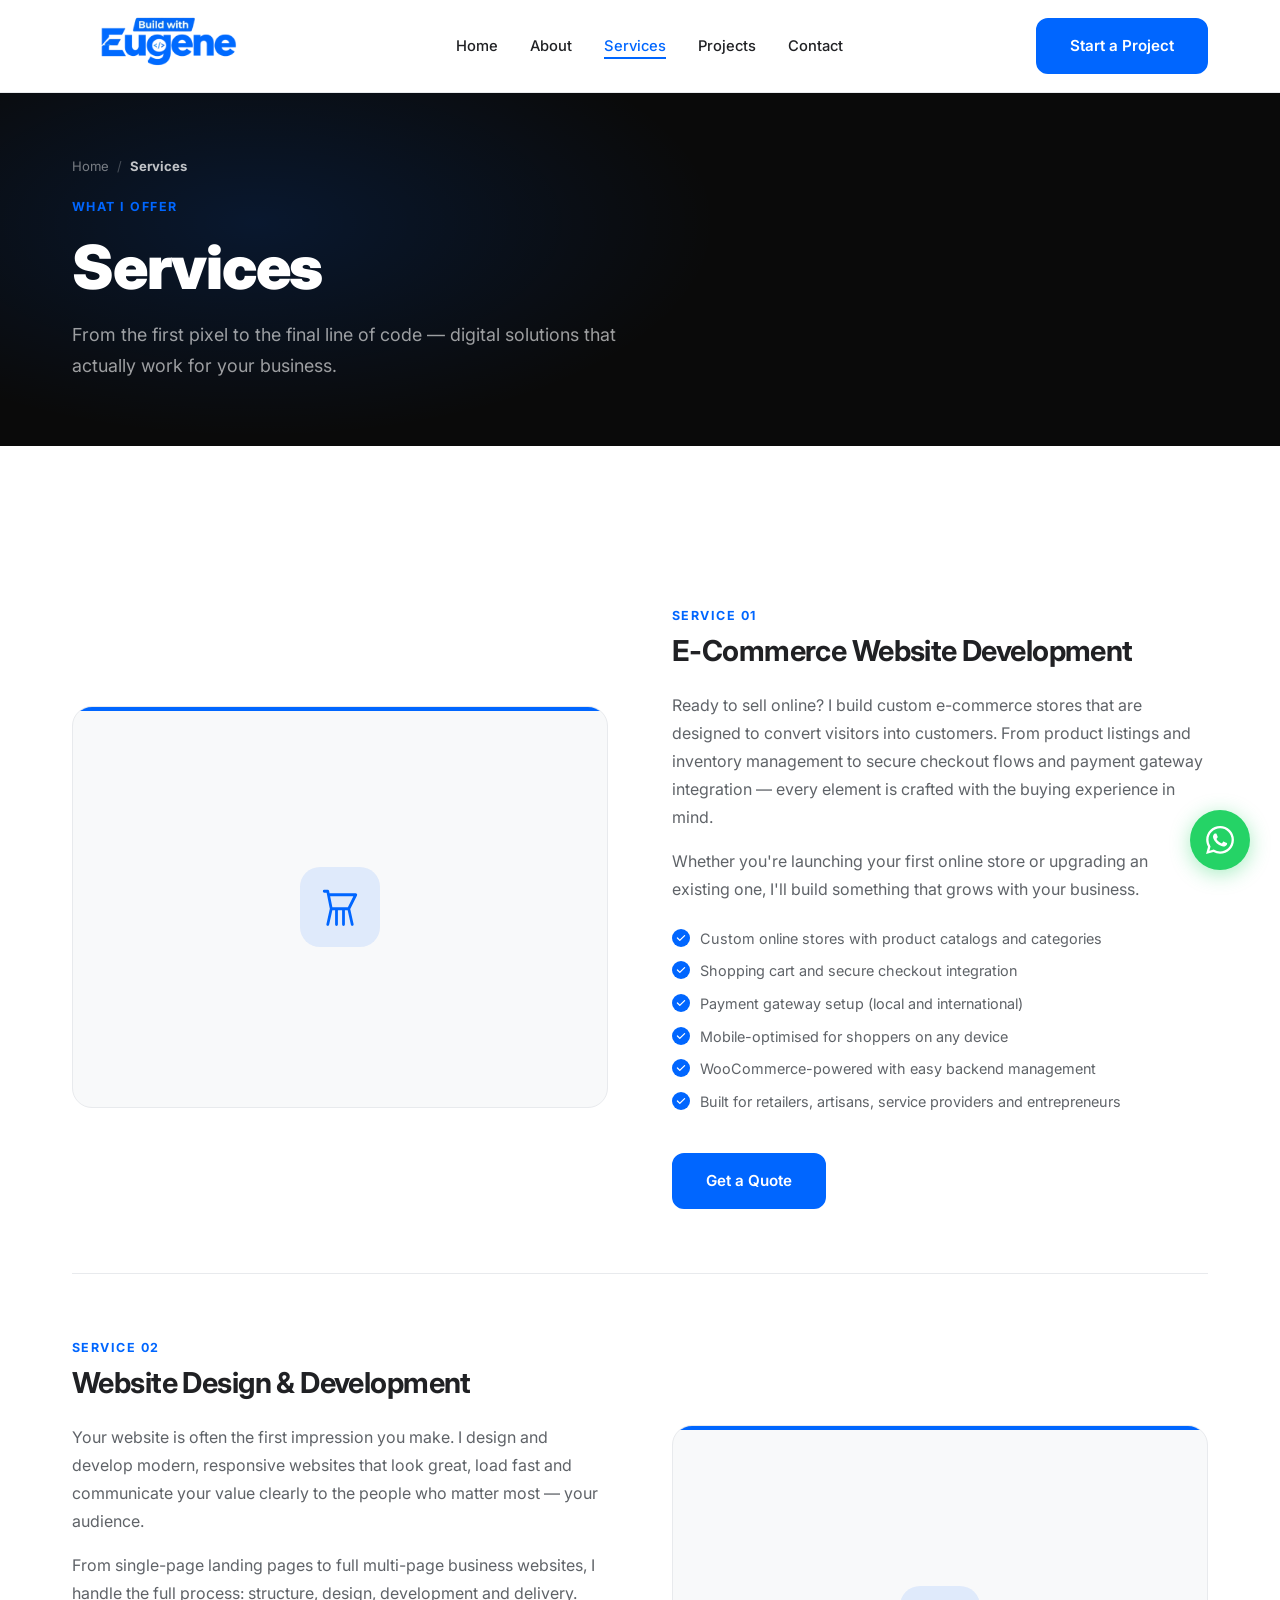
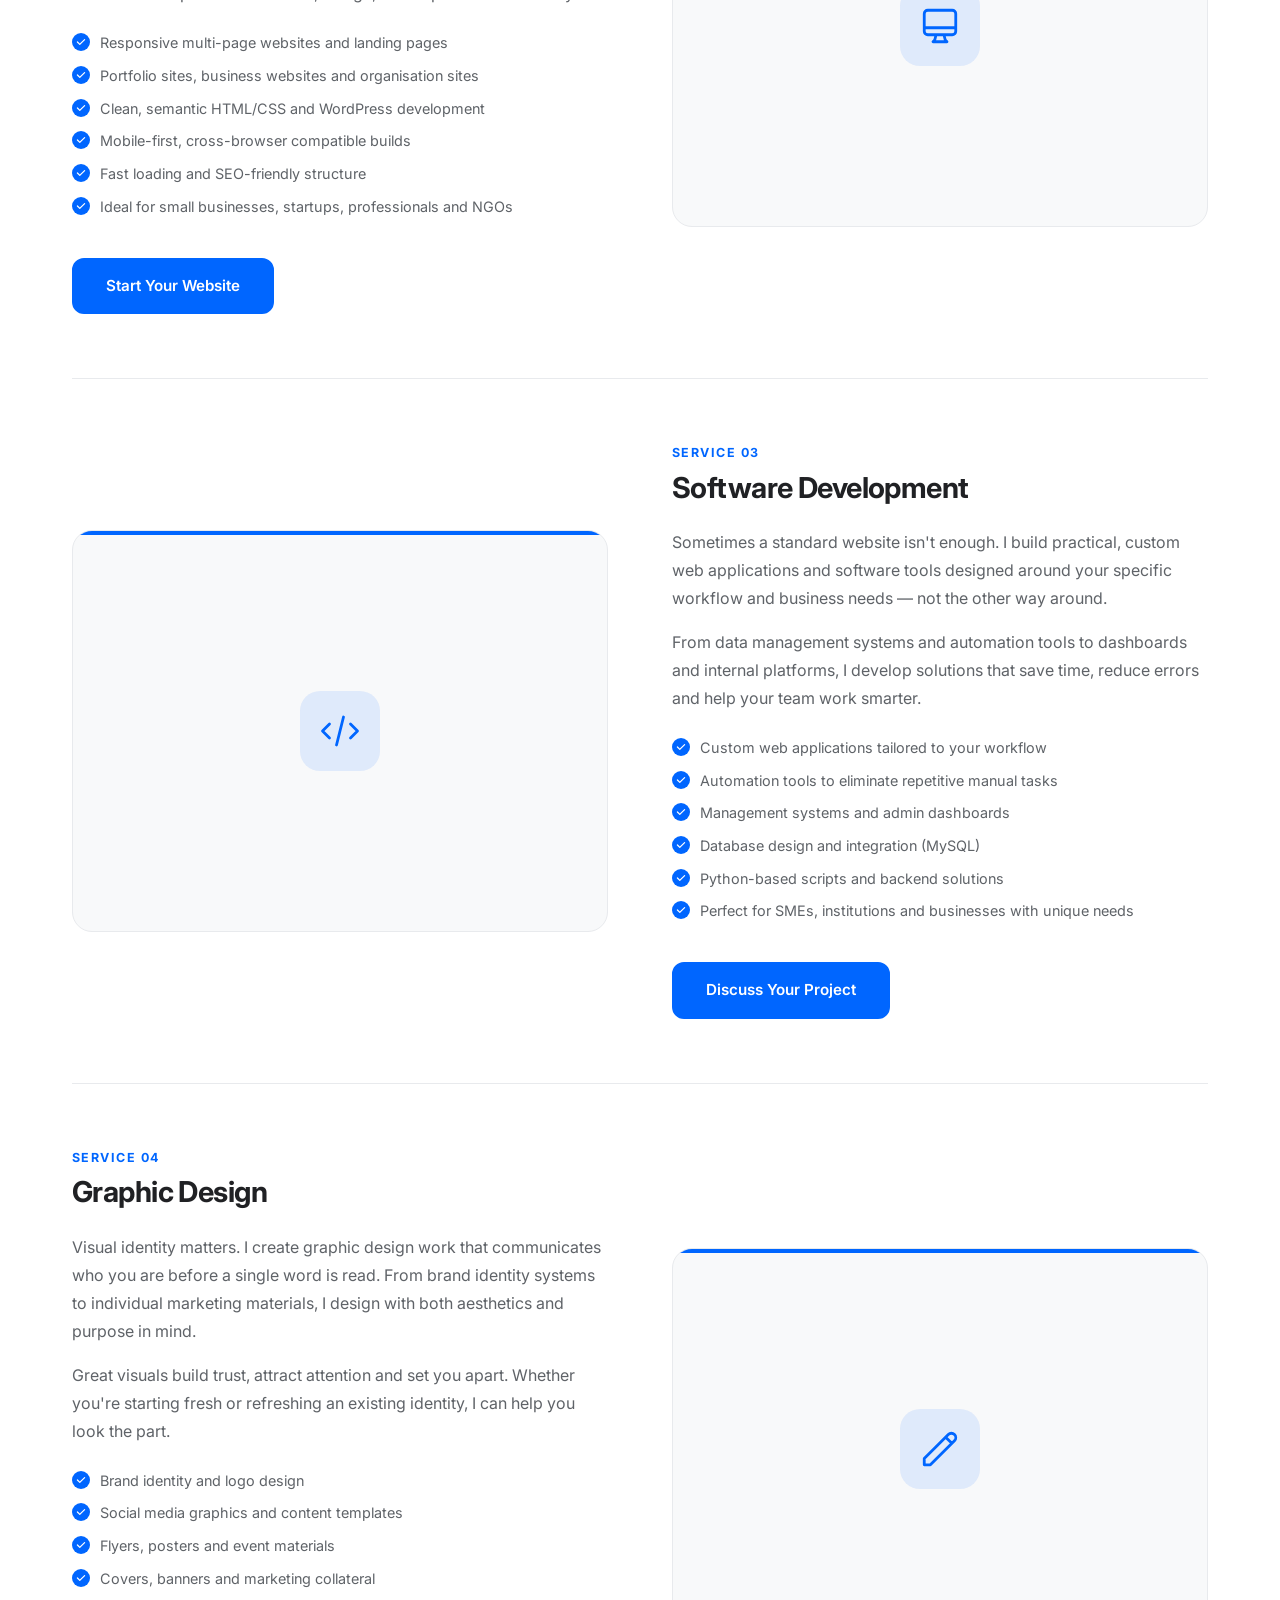
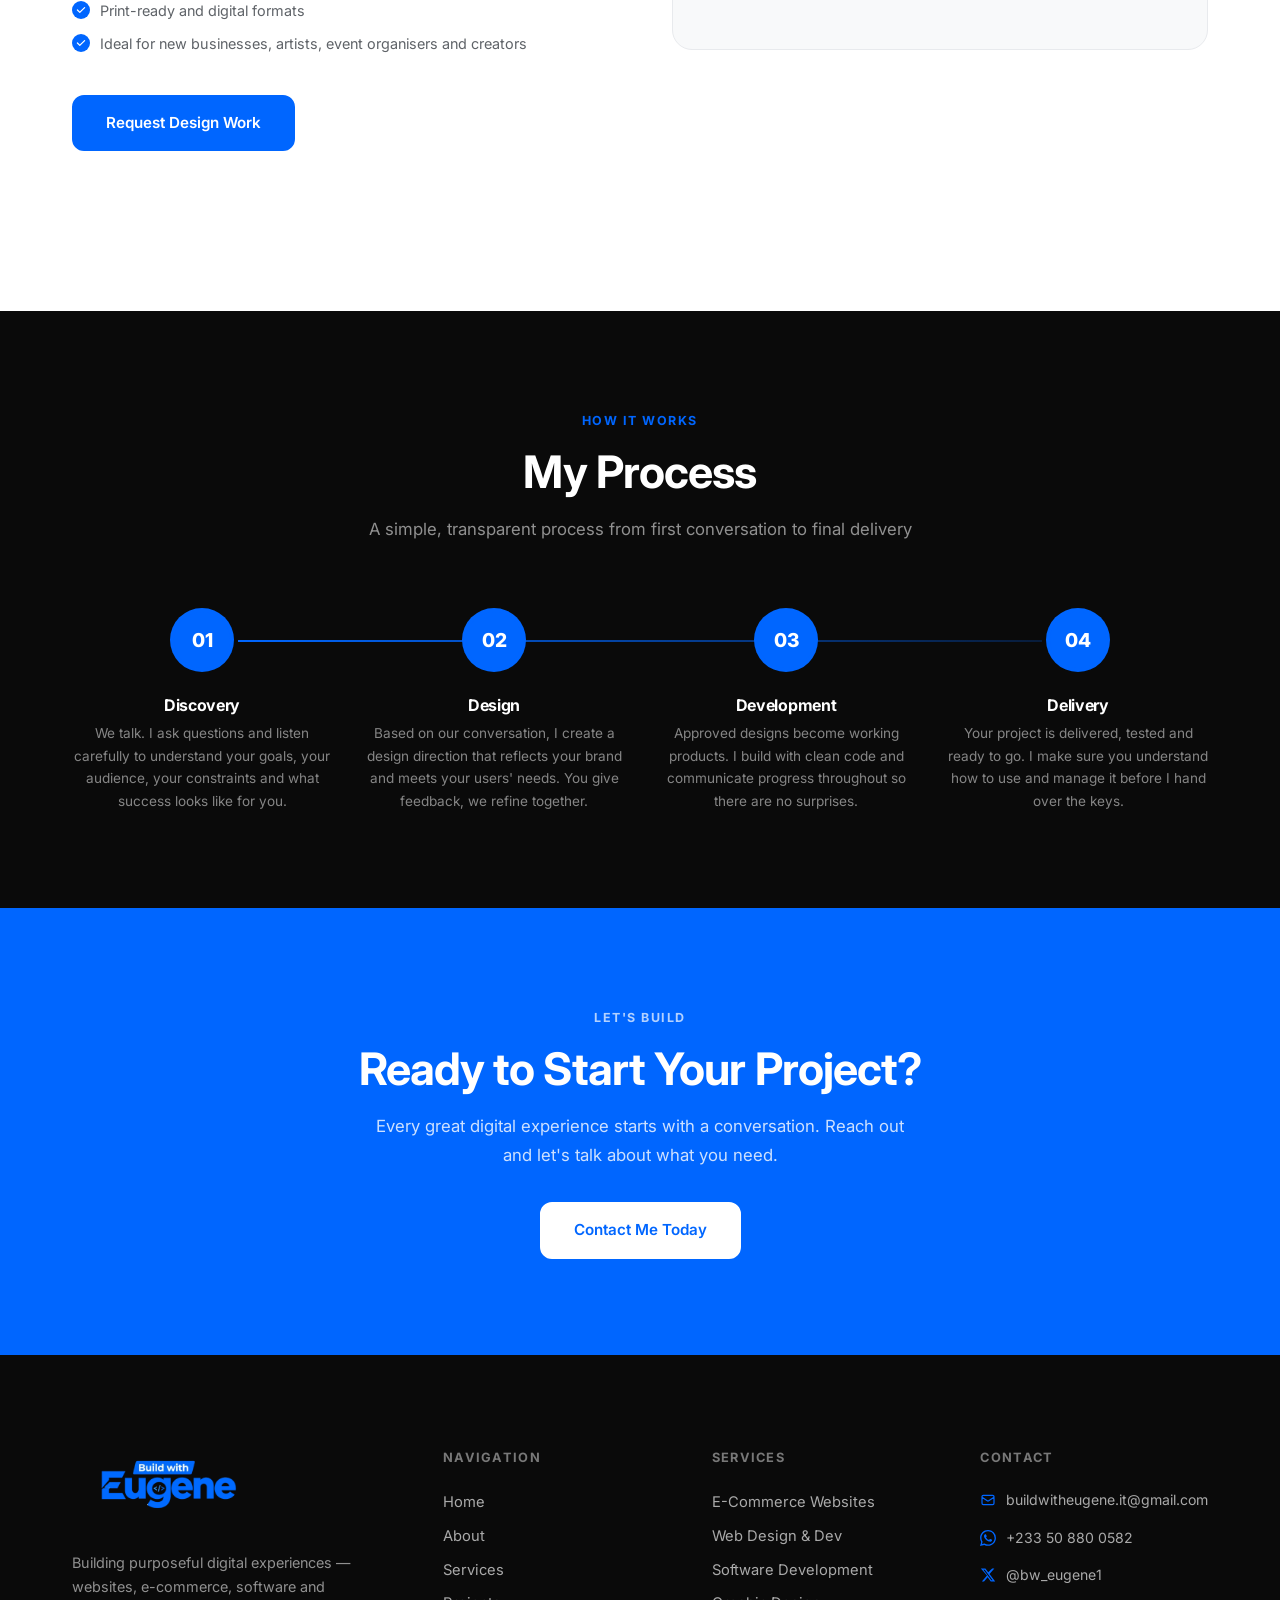
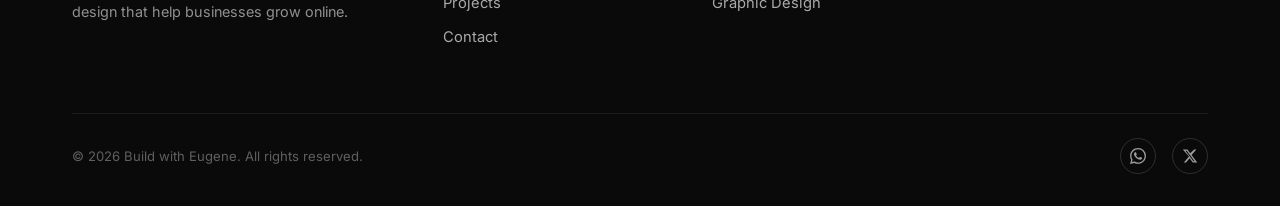
<file: services.html>
<!DOCTYPE html>
<html lang="en">
<head>
  <meta charset="UTF-8">
  <meta name="viewport" content="width=device-width, initial-scale=1.0">
  <meta name="description" content="Services offered by Build with Eugene — E-Commerce websites, web design & development, software development and graphic design.">
  <title>Services | Build with Eugene</title>
  <link rel="preconnect" href="https://fonts.googleapis.com">
  <link rel="preconnect" href="https://fonts.gstatic.com" crossorigin>
  <link href="https://fonts.googleapis.com/css2?family=Inter:wght@300;400;500;600;700;800;900&display=swap" rel="stylesheet">
  <link rel="stylesheet" href="css/style.css">
  <link rel="icon" type="image/png" href="assets/website-icon/Favei-icon.png">
</head>
<body>

  <!-- ========== HEADER / NAVBAR ========== -->
  <header class="site-header">
    <nav class="navbar">
      <a href="index.html" class="navbar-logo" aria-label="Build with Eugene — Home">
        <img src="assets/website-icon/3B7AA855-C307-4204-9CA7-FC054A96F926-removebg-preview.png" alt="Build with Eugene Logo">
      </a>
      <ul class="nav-links">
        <li><a href="index.html">Home</a></li>
        <li><a href="about.html">About</a></li>
        <li><a href="services.html" class="active">Services</a></li>
        <li><a href="projects.html">Projects</a></li>
        <li><a href="contact.html">Contact</a></li>
      </ul>
      <a href="contact.html" class="btn btn-primary">Start a Project</a>
      <button class="hamburger" aria-label="Toggle menu" aria-expanded="false">
        <span></span>
        <span></span>
        <span></span>
      </button>
    </nav>
  </header>

  <!-- Mobile Nav Overlay -->
  <nav class="mobile-nav" aria-label="Mobile navigation">
    <a href="index.html">Home</a>
    <a href="about.html">About</a>
    <a href="services.html">Services</a>
    <a href="projects.html">Projects</a>
    <a href="contact.html">Contact</a>
    <a href="contact.html" class="btn btn-primary">Start a Project</a>
  </nav>

  <!-- ========== MAIN CONTENT ========== -->
  <main>

    <!-- PAGE HERO -->
    <section class="page-hero">
      <div class="container">
        <div class="page-hero-breadcrumb">
          <a href="index.html">Home</a>
          <span>/</span>
          <strong>Services</strong>
        </div>
        <span class="section-label">What I Offer</span>
        <h1>Services</h1>
        <p>From the first pixel to the final line of code — digital solutions that actually work for your business.</p>
      </div>
    </section>

    <!-- SERVICES DETAILED -->
    <section class="services-detailed">
      <div class="container">

        <!-- Service 1: E-Commerce -->
        <div class="service-block reveal">
          <div class="service-block-visual">
            <div class="service-block-icon">
              <svg xmlns="http://www.w3.org/2000/svg" fill="none" viewBox="0 0 24 24" stroke="currentColor" stroke-width="1.6">
                <path stroke-linecap="round" stroke-linejoin="round" d="M3 3h2l.4 2M7 13h10l4-8H5.4M7 13L5.4 5M7 13l-2 9m12-9l2 9m-9-9v9m4-9v9"/>
              </svg>
            </div>
          </div>
          <div class="service-block-content">
            <span class="section-label">Service 01</span>
            <h2>E-Commerce Website Development</h2>
            <p>Ready to sell online? I build custom e-commerce stores that are designed to convert visitors into customers. From product listings and inventory management to secure checkout flows and payment gateway integration — every element is crafted with the buying experience in mind.</p>
            <p>Whether you're launching your first online store or upgrading an existing one, I'll build something that grows with your business.</p>
            <ul class="service-detail-list">
              <li>Custom online stores with product catalogs and categories</li>
              <li>Shopping cart and secure checkout integration</li>
              <li>Payment gateway setup (local and international)</li>
              <li>Mobile-optimised for shoppers on any device</li>
              <li>WooCommerce-powered with easy backend management</li>
              <li>Built for retailers, artisans, service providers and entrepreneurs</li>
            </ul>
            <a href="contact.html" class="btn btn-primary" style="margin-top:1rem;">Get a Quote</a>
          </div>
        </div>

        <!-- Service 2: Website Design & Development -->
        <div class="service-block reverse reveal">
          <div class="service-block-visual">
            <div class="service-block-icon">
              <svg xmlns="http://www.w3.org/2000/svg" fill="none" viewBox="0 0 24 24" stroke="currentColor" stroke-width="1.6">
                <path stroke-linecap="round" stroke-linejoin="round" d="M9.75 17L9 20l-1 1h8l-1-1-.75-3M3 13h18M5 17h14a2 2 0 002-2V5a2 2 0 00-2-2H5a2 2 0 00-2 2v10a2 2 0 002 2z"/>
              </svg>
            </div>
          </div>
          <div class="service-block-content">
            <span class="section-label">Service 02</span>
            <h2>Website Design &amp; Development</h2>
            <p>Your website is often the first impression you make. I design and develop modern, responsive websites that look great, load fast and communicate your value clearly to the people who matter most — your audience.</p>
            <p>From single-page landing pages to full multi-page business websites, I handle the full process: structure, design, development and delivery.</p>
            <ul class="service-detail-list">
              <li>Responsive multi-page websites and landing pages</li>
              <li>Portfolio sites, business websites and organisation sites</li>
              <li>Clean, semantic HTML/CSS and WordPress development</li>
              <li>Mobile-first, cross-browser compatible builds</li>
              <li>Fast loading and SEO-friendly structure</li>
              <li>Ideal for small businesses, startups, professionals and NGOs</li>
            </ul>
            <a href="contact.html" class="btn btn-primary" style="margin-top:1rem;">Start Your Website</a>
          </div>
        </div>

        <!-- Service 3: Software Development -->
        <div class="service-block reveal">
          <div class="service-block-visual">
            <div class="service-block-icon">
              <svg xmlns="http://www.w3.org/2000/svg" fill="none" viewBox="0 0 24 24" stroke="currentColor" stroke-width="1.6">
                <path stroke-linecap="round" stroke-linejoin="round" d="M10 20l4-16m4 4l4 4-4 4M6 16l-4-4 4-4"/>
              </svg>
            </div>
          </div>
          <div class="service-block-content">
            <span class="section-label">Service 03</span>
            <h2>Software Development</h2>
            <p>Sometimes a standard website isn't enough. I build practical, custom web applications and software tools designed around your specific workflow and business needs — not the other way around.</p>
            <p>From data management systems and automation tools to dashboards and internal platforms, I develop solutions that save time, reduce errors and help your team work smarter.</p>
            <ul class="service-detail-list">
              <li>Custom web applications tailored to your workflow</li>
              <li>Automation tools to eliminate repetitive manual tasks</li>
              <li>Management systems and admin dashboards</li>
              <li>Database design and integration (MySQL)</li>
              <li>Python-based scripts and backend solutions</li>
              <li>Perfect for SMEs, institutions and businesses with unique needs</li>
            </ul>
            <a href="contact.html" class="btn btn-primary" style="margin-top:1rem;">Discuss Your Project</a>
          </div>
        </div>

        <!-- Service 4: Graphic Design -->
        <div class="service-block reverse reveal">
          <div class="service-block-visual">
            <div class="service-block-icon">
              <svg xmlns="http://www.w3.org/2000/svg" fill="none" viewBox="0 0 24 24" stroke="currentColor" stroke-width="1.6">
                <path stroke-linecap="round" stroke-linejoin="round" d="M15.232 5.232l3.536 3.536m-2.036-5.036a2.5 2.5 0 113.536 3.536L6.5 21.036H3v-3.572L16.732 3.732z"/>
              </svg>
            </div>
          </div>
          <div class="service-block-content">
            <span class="section-label">Service 04</span>
            <h2>Graphic Design</h2>
            <p>Visual identity matters. I create graphic design work that communicates who you are before a single word is read. From brand identity systems to individual marketing materials, I design with both aesthetics and purpose in mind.</p>
            <p>Great visuals build trust, attract attention and set you apart. Whether you're starting fresh or refreshing an existing identity, I can help you look the part.</p>
            <ul class="service-detail-list">
              <li>Brand identity and logo design</li>
              <li>Social media graphics and content templates</li>
              <li>Flyers, posters and event materials</li>
              <li>Covers, banners and marketing collateral</li>
              <li>Print-ready and digital formats</li>
              <li>Ideal for new businesses, artists, event organisers and creators</li>
            </ul>
            <a href="contact.html" class="btn btn-primary" style="margin-top:1rem;">Request Design Work</a>
          </div>
        </div>

      </div>
    </section>

    <!-- PROCESS SECTION -->
    <section class="process-section">
      <div class="container">
        <div class="section-header reveal">
          <span class="section-label">How It Works</span>
          <h2>My Process</h2>
          <p style="color:rgba(255,255,255,0.55)">A simple, transparent process from first conversation to final delivery</p>
        </div>
        <div class="process-steps reveal-stagger">

          <div class="process-step">
            <div class="process-step-num">01</div>
            <h3>Discovery</h3>
            <p>We talk. I ask questions and listen carefully to understand your goals, your audience, your constraints and what success looks like for you.</p>
          </div>

          <div class="process-step">
            <div class="process-step-num">02</div>
            <h3>Design</h3>
            <p>Based on our conversation, I create a design direction that reflects your brand and meets your users' needs. You give feedback, we refine together.</p>
          </div>

          <div class="process-step">
            <div class="process-step-num">03</div>
            <h3>Development</h3>
            <p>Approved designs become working products. I build with clean code and communicate progress throughout so there are no surprises.</p>
          </div>

          <div class="process-step">
            <div class="process-step-num">04</div>
            <h3>Delivery</h3>
            <p>Your project is delivered, tested and ready to go. I make sure you understand how to use and manage it before I hand over the keys.</p>
          </div>

        </div>
      </div>
    </section>

    <!-- CTA -->
    <section class="cta-section">
      <div class="container">
        <div class="reveal">
          <span class="section-label" style="color:rgba(255,255,255,0.7)">Let's Build</span>
          <h2>Ready to Start Your Project?</h2>
          <p>Every great digital experience starts with a conversation. Reach out and let's talk about what you need.</p>
          <a href="contact.html" class="btn btn-white">Contact Me Today</a>
        </div>
      </div>
    </section>

  </main>

  <!-- ========== FOOTER ========== -->
  <footer class="site-footer">
    <div class="container">
      <div class="footer-grid">
        <div class="footer-brand">
          <img src="assets/website-icon/3B7AA855-C307-4204-9CA7-FC054A96F926-removebg-preview.png" alt="Build with Eugene Logo" class="footer-logo">
          <p>Building purposeful digital experiences — websites, e-commerce, software and design that help businesses grow online.</p>
        </div>
        <div class="footer-col">
          <h4>Navigation</h4>
          <ul>
            <li><a href="index.html">Home</a></li>
            <li><a href="about.html">About</a></li>
            <li><a href="services.html">Services</a></li>
            <li><a href="projects.html">Projects</a></li>
            <li><a href="contact.html">Contact</a></li>
          </ul>
        </div>
        <div class="footer-col">
          <h4>Services</h4>
          <ul>
            <li><a href="services.html">E-Commerce Websites</a></li>
            <li><a href="services.html">Web Design &amp; Dev</a></li>
            <li><a href="services.html">Software Development</a></li>
            <li><a href="services.html">Graphic Design</a></li>
          </ul>
        </div>
        <div class="footer-col">
          <h4>Contact</h4>
          <!-- TODO: Confirm correct email address before making this a mailto link -->
          <div class="footer-contact-item">
            <svg xmlns="http://www.w3.org/2000/svg" fill="none" viewBox="0 0 24 24" stroke="currentColor" stroke-width="1.8">
              <path stroke-linecap="round" stroke-linejoin="round" d="M3 8l7.89 5.26a2 2 0 002.22 0L21 8M5 19h14a2 2 0 002-2V7a2 2 0 00-2-2H5a2 2 0 00-2 2v10a2 2 0 002 2z"/>
            </svg>
            <a href="mailto:buildwitheugene.it@gmail.com">buildwitheugene.it@gmail.com</a>
          </div>
          <div class="footer-contact-item">
            <svg xmlns="http://www.w3.org/2000/svg" fill="currentColor" viewBox="0 0 24 24">
              <path d="M17.472 14.382c-.297-.149-1.758-.867-2.03-.967-.273-.099-.471-.148-.67.15-.197.297-.767.966-.94 1.164-.173.199-.347.223-.644.075-.297-.15-1.255-.463-2.39-1.475-.883-.788-1.48-1.761-1.653-2.059-.173-.297-.018-.458.13-.606.134-.133.298-.347.446-.52.149-.174.198-.298.298-.497.099-.198.05-.371-.025-.52-.075-.149-.669-1.612-.916-2.207-.242-.579-.487-.5-.669-.51-.173-.008-.371-.01-.57-.01-.198 0-.52.074-.792.372-.272.297-1.04 1.016-1.04 2.479 0 1.462 1.065 2.875 1.213 3.074.149.198 2.096 3.2 5.077 4.487.709.306 1.262.489 1.694.625.712.227 1.36.195 1.871.118.571-.085 1.758-.719 2.006-1.413.248-.694.248-1.289.173-1.413-.074-.124-.272-.198-.57-.347m-5.421 7.403h-.004a9.87 9.87 0 01-5.031-1.378l-.361-.214-3.741.982.998-3.648-.235-.374a9.86 9.86 0 01-1.51-5.26c.001-5.45 4.436-9.884 9.888-9.884 2.64 0 5.122 1.03 6.988 2.898a9.825 9.825 0 012.893 6.994c-.003 5.45-4.437 9.884-9.885 9.884m8.413-18.297A11.815 11.815 0 0012.05 0C5.495 0 .16 5.335.157 11.892c0 2.096.547 4.142 1.588 5.945L.057 24l6.305-1.654a11.882 11.882 0 005.683 1.448h.005c6.554 0 11.89-5.335 11.893-11.893a11.821 11.821 0 00-3.48-8.413z"/>
            </svg>
            <a href="https://wa.me/233508800582" target="_blank" rel="noopener noreferrer">+233 50 880 0582</a>
          </div>
          <div class="footer-contact-item">
            <svg xmlns="http://www.w3.org/2000/svg" fill="currentColor" viewBox="0 0 24 24">
              <path d="M18.244 2.25h3.308l-7.227 8.26 8.502 11.24H16.17l-4.714-6.231-5.401 6.231H2.748l7.73-8.835L1.254 2.25H8.08l4.253 5.622zm-1.161 17.52h1.833L7.084 4.126H5.117z"/>
            </svg>
            <a href="https://x.com/bw_eugene1" target="_blank" rel="noopener noreferrer">@bw_eugene1</a>
          </div>
        </div>
      </div>
      <div class="footer-bottom">
        <p>© <span data-current-year></span> Build with Eugene. All rights reserved.</p>
        <div class="footer-social">
          <a href="https://wa.me/233508800582" target="_blank" rel="noopener noreferrer" aria-label="WhatsApp">
            <svg xmlns="http://www.w3.org/2000/svg" fill="currentColor" viewBox="0 0 24 24">
              <path d="M17.472 14.382c-.297-.149-1.758-.867-2.03-.967-.273-.099-.471-.148-.67.15-.197.297-.767.966-.94 1.164-.173.199-.347.223-.644.075-.297-.15-1.255-.463-2.39-1.475-.883-.788-1.48-1.761-1.653-2.059-.173-.297-.018-.458.13-.606.134-.133.298-.347.446-.52.149-.174.198-.298.298-.497.099-.198.05-.371-.025-.52-.075-.149-.669-1.612-.916-2.207-.242-.579-.487-.5-.669-.51-.173-.008-.371-.01-.57-.01-.198 0-.52.074-.792.372-.272.297-1.04 1.016-1.04 2.479 0 1.462 1.065 2.875 1.213 3.074.149.198 2.096 3.2 5.077 4.487.709.306 1.262.489 1.694.625.712.227 1.36.195 1.871.118.571-.085 1.758-.719 2.006-1.413.248-.694.248-1.289.173-1.413-.074-.124-.272-.198-.57-.347m-5.421 7.403h-.004a9.87 9.87 0 01-5.031-1.378l-.361-.214-3.741.982.998-3.648-.235-.374a9.86 9.86 0 01-1.51-5.26c.001-5.45 4.436-9.884 9.888-9.884 2.64 0 5.122 1.03 6.988 2.898a9.825 9.825 0 012.893 6.994c-.003 5.45-4.437 9.884-9.885 9.884m8.413-18.297A11.815 11.815 0 0012.05 0C5.495 0 .16 5.335.157 11.892c0 2.096.547 4.142 1.588 5.945L.057 24l6.305-1.654a11.882 11.882 0 005.683 1.448h.005c6.554 0 11.89-5.335 11.893-11.893a11.821 11.821 0 00-3.48-8.413z"/>
            </svg>
          </a>
          <a href="https://x.com/bw_eugene1" target="_blank" rel="noopener noreferrer" aria-label="X / Twitter">
            <svg xmlns="http://www.w3.org/2000/svg" fill="currentColor" viewBox="0 0 24 24">
              <path d="M18.244 2.25h3.308l-7.227 8.26 8.502 11.24H16.17l-4.714-6.231-5.401 6.231H2.748l7.73-8.835L1.254 2.25H8.08l4.253 5.622zm-1.161 17.52h1.833L7.084 4.126H5.117z"/>
            </svg>
          </a>
        </div>
      </div>
    </div>
  </footer>

  <!-- Floating WhatsApp Button -->
  <a href="https://wa.me/233508800582"
     class="whatsapp-float"
     target="_blank"
     rel="noopener noreferrer"
     aria-label="Chat with us on WhatsApp">
    <svg xmlns="http://www.w3.org/2000/svg" viewBox="0 0 24 24" fill="white" width="28" height="28">
      <path d="M17.472 14.382c-.297-.149-1.758-.867-2.03-.967-.273-.099-.471-.148-.67.15-.197.297-.767.966-.94 1.164-.173.199-.347.223-.644.075-.297-.15-1.255-.463-2.39-1.475-.883-.788-1.48-1.761-1.653-2.059-.173-.297-.018-.458.13-.606.134-.133.298-.347.446-.52.149-.174.198-.298.298-.497.099-.198.05-.371-.025-.52-.075-.149-.669-1.612-.916-2.207-.242-.579-.487-.5-.669-.51-.173-.008-.371-.01-.57-.01-.198 0-.52.074-.792.372-.272.297-1.04 1.016-1.04 2.479 0 1.462 1.065 2.875 1.213 3.074.149.198 2.096 3.2 5.077 4.487.709.306 1.262.489 1.694.625.712.227 1.36.195 1.871.118.571-.085 1.758-.719 2.006-1.413.248-.694.248-1.289.173-1.413-.074-.124-.272-.198-.57-.347m-5.421 7.403h-.004a9.87 9.87 0 01-5.031-1.378l-.361-.214-3.741.982.998-3.648-.235-.374a9.86 9.86 0 01-1.51-5.26c.001-5.45 4.436-9.884 9.888-9.884 2.64 0 5.122 1.03 6.988 2.898a9.825 9.825 0 012.893 6.994c-.003 5.45-4.437 9.884-9.885 9.884m8.413-18.297A11.815 11.815 0 0012.05 0C5.495 0 .16 5.335.157 11.892c0 2.096.547 4.142 1.588 5.945L.057 24l6.305-1.654a11.882 11.882 0 005.683 1.448h.005c6.554 0 11.89-5.335 11.893-11.893a11.821 11.821 0 00-3.48-8.413z"/>
    </svg>
    <span class="whatsapp-tooltip">Chat on WhatsApp</span>
  </a>

  <script src="js/script.js"></script>
</body>
</html>
</file>
<file: css/style.css>
/* ==========================================
   BUILD WITH EUGENE — MAIN STYLESHEET
   ========================================== */

/* ==========================================
   1. CUSTOM PROPERTIES (VARIABLES)
   ========================================== */
:root {
  --color-white: #FFFFFF;
  --color-black: #000000;
  --color-blue: #0066FF;
  --color-blue-dark: #0052CC;
  --color-blue-light: rgba(0, 102, 255, 0.1);
  --color-gray-50: #F8F9FA;
  --color-gray-100: #F0F2F5;
  --color-gray-200: #E8EAED;
  --color-gray-600: #5F6368;
  --color-gray-800: #202124;
  --color-dark: #0A0A0A;
  --color-card-dark: #111111;

  --font-family: 'Inter', sans-serif;

  --space-xs: 0.5rem;
  --space-sm: 1rem;
  --space-md: 1.5rem;
  --space-lg: 2rem;
  --space-xl: 3rem;
  --space-2xl: 4rem;
  --space-3xl: 6rem;

  --radius-sm: 6px;
  --radius-md: 12px;
  --radius-lg: 20px;
  --radius-full: 9999px;

  --shadow-sm: 0 1px 3px rgba(0,0,0,0.08);
  --shadow-md: 0 4px 16px rgba(0,0,0,0.10);
  --shadow-lg: 0 8px 32px rgba(0,0,0,0.14);
  --shadow-blue: 0 8px 32px rgba(0,102,255,0.18);

  --transition: 0.3s ease;
  --nav-height: 92px;
}

/* ==========================================
   2. RESET & BASE STYLES
   ========================================== */
*, *::before, *::after {
  box-sizing: border-box;
  margin: 0;
  padding: 0;
}

html {
  scroll-behavior: smooth;
  -webkit-text-size-adjust: 100%;
}

body {
  font-family: var(--font-family);
  font-size: 1rem;
  line-height: 1.6;
  color: var(--color-gray-800);
  background: var(--color-white);
  overflow-x: hidden;
}

img, video {
  max-width: 100%;
  display: block;
}

a {
  color: inherit;
  text-decoration: none;
}

ul {
  list-style: none;
}

/* ==========================================
   3. TYPOGRAPHY
   ========================================== */
h1, h2, h3, h4, h5, h6 {
  font-weight: 700;
  line-height: 1.15;
  letter-spacing: -0.02em;
}

h1 { font-size: clamp(2.4rem, 5vw, 4rem); }
h2 { font-size: clamp(1.8rem, 3.5vw, 2.8rem); }
h3 { font-size: clamp(1.2rem, 2.5vw, 1.6rem); }
h4 { font-size: 1.15rem; }

p {
  color: var(--color-gray-600);
  line-height: 1.75;
}

.section-label {
  display: inline-block;
  font-size: 0.78rem;
  font-weight: 700;
  letter-spacing: 0.12em;
  text-transform: uppercase;
  color: var(--color-blue);
  margin-bottom: var(--space-sm);
}

/* ==========================================
   4. LAYOUT UTILITIES
   ========================================== */
.container {
  width: 100%;
  max-width: 1200px;
  margin: 0 auto;
  padding: 0 var(--space-lg);
}

.section {
  padding: var(--space-3xl) 0;
}

.section-sm {
  padding: var(--space-2xl) 0;
}

.grid-2 {
  display: grid;
  grid-template-columns: 1fr 1fr;
  gap: var(--space-2xl);
  align-items: center;
}

.grid-3 {
  display: grid;
  grid-template-columns: repeat(3, 1fr);
  gap: var(--space-lg);
}

.grid-4 {
  display: grid;
  grid-template-columns: repeat(4, 1fr);
  gap: var(--space-lg);
}

.text-center { text-align: center; }
.text-blue { color: var(--color-blue); }
.text-white { color: var(--color-white); }
.text-gray { color: var(--color-gray-600); }

.section-header {
  text-align: center;
  margin-bottom: var(--space-2xl);
}

.section-header h2 {
  margin-bottom: var(--space-sm);
}

.section-header p {
  max-width: 560px;
  margin: 0 auto;
  font-size: 1.05rem;
}

/* ==========================================
   5. BUTTONS
   ========================================== */
.btn {
  display: inline-flex;
  align-items: center;
  gap: 0.5rem;
  padding: 14px 32px;
  border-radius: var(--radius-md);
  font-family: var(--font-family);
  font-size: 0.95rem;
  font-weight: 600;
  cursor: pointer;
  border: 2px solid transparent;
  transition: all var(--transition);
  white-space: nowrap;
}

.btn-primary {
  background: var(--color-blue);
  color: var(--color-white);
  border-color: var(--color-blue);
}

.btn-primary:hover {
  background: var(--color-blue-dark);
  border-color: var(--color-blue-dark);
  transform: translateY(-1px);
  box-shadow: var(--shadow-blue);
}

.btn-secondary {
  background: transparent;
  color: var(--color-blue);
  border-color: var(--color-blue);
}

.btn-secondary:hover {
  background: var(--color-blue-light);
  transform: translateY(-1px);
}

.btn-ghost {
  background: transparent;
  color: var(--color-white);
  border-color: var(--color-white);
}

.btn-ghost:hover {
  background: rgba(255,255,255,0.12);
  transform: translateY(-1px);
}

.btn-white {
  background: var(--color-white);
  color: var(--color-blue);
  border-color: var(--color-white);
}

.btn-white:hover {
  background: var(--color-gray-100);
  transform: translateY(-1px);
}

/* ==========================================
   6. NAVBAR
   ========================================== */
.site-header {
  position: fixed;
  top: 0;
  left: 0;
  right: 0;
  z-index: 1000;
  background: var(--color-white);
  border-bottom: 1px solid var(--color-gray-200);
  transition: box-shadow var(--transition);
}

.site-header.scrolled {
  box-shadow: 0 2px 20px rgba(0,0,0,0.08);
}

.navbar {
  display: flex;
  align-items: center;
  justify-content: space-between;
  height: var(--nav-height);
  max-width: 1200px;
  margin: 0 auto;
  padding: 0 var(--space-lg);
  gap: var(--space-lg);
}

.navbar-logo img {
  position: absolute;
  top: 50%;
  left: 50%;
  display: block;
  width: 190px;
  height: auto;
  max-width: none;
  max-height: none;
  transform: translate(-50%, -50%);
}

.navbar-logo {
  position: relative;
  display: block;
  flex: 0 0 190px;
  width: 190px;
  height: 76px;
  overflow: hidden;
}

.nav-links {
  display: flex;
  align-items: center;
  gap: var(--space-lg);
  flex: 1;
  justify-content: center;
}

.nav-links a {
  font-size: 0.92rem;
  font-weight: 500;
  color: var(--color-gray-800);
  position: relative;
  padding-bottom: 4px;
  transition: color var(--transition);
}

.nav-links a::after {
  content: '';
  position: absolute;
  bottom: 0;
  left: 0;
  width: 0;
  height: 2px;
  background: var(--color-blue);
  transition: width var(--transition);
}

.nav-links a:hover,
.nav-links a.active {
  color: var(--color-blue);
}

.nav-links a:hover::after,
.nav-links a.active::after {
  width: 100%;
}

.hamburger {
  display: none;
  flex-direction: column;
  gap: 5px;
  background: none;
  border: none;
  cursor: pointer;
  padding: 6px;
  border-radius: var(--radius-sm);
  transition: background var(--transition);
}

.hamburger:hover {
  background: var(--color-gray-100);
}

.hamburger span {
  display: block;
  width: 24px;
  height: 2px;
  background: var(--color-gray-800);
  border-radius: 2px;
  transition: all 0.35s ease;
}

.hamburger.open span:nth-child(1) {
  transform: translateY(7px) rotate(45deg);
}
.hamburger.open span:nth-child(2) {
  opacity: 0;
  transform: scaleX(0);
}
.hamburger.open span:nth-child(3) {
  transform: translateY(-7px) rotate(-45deg);
}

/* Mobile Nav Overlay */
.mobile-nav {
  display: none;
  position: fixed;
  inset: 0;
  top: calc(var(--nav-height) + 1px);
  background: var(--color-white);
  z-index: 999;
  flex-direction: column;
  align-items: center;
  justify-content: center;
  gap: var(--space-lg);
  opacity: 0;
  pointer-events: none;
  transition: opacity 0.35s ease;
}

.mobile-nav.open {
  opacity: 1;
  pointer-events: all;
}

.mobile-nav a {
  font-size: 1.6rem;
  font-weight: 700;
  color: var(--color-gray-800);
  transition: color var(--transition);
}

.mobile-nav a:hover,
.mobile-nav a.active {
  color: var(--color-blue);
}

.mobile-nav .btn {
  margin-top: var(--space-sm);
  font-size: 1rem;
}

/* Page offset for fixed nav */
.page-content {
  padding-top: var(--nav-height);
}

/* ==========================================
   7. FOOTER
   ========================================== */
.site-footer {
  background: var(--color-dark);
  color: var(--color-white);
  padding: var(--space-3xl) 0 var(--space-lg);
}

.footer-grid {
  display: grid;
  grid-template-columns: 1.5fr 1fr 1fr 1fr;
  gap: var(--space-2xl);
  margin-bottom: var(--space-2xl);
}

.footer-brand .footer-logo {
  width: 190px;
  height: 76px;
  object-fit: cover;
  object-position: center;
  margin-bottom: var(--space-md);
}

.footer-brand p {
  color: rgba(255,255,255,0.55);
  font-size: 0.9rem;
  max-width: 280px;
  line-height: 1.7;
}

.footer-col h4 {
  font-size: 0.8rem;
  font-weight: 700;
  letter-spacing: 0.1em;
  text-transform: uppercase;
  color: rgba(255,255,255,0.45);
  margin-bottom: var(--space-md);
}

.footer-col ul {
  display: flex;
  flex-direction: column;
  gap: var(--space-xs);
}

.footer-col ul li a {
  font-size: 0.92rem;
  color: rgba(255,255,255,0.65);
  transition: color var(--transition);
}

.footer-col ul li a:hover {
  color: var(--color-blue);
}

.footer-contact-item {
  display: flex;
  align-items: flex-start;
  gap: 0.6rem;
  margin-bottom: var(--space-sm);
}

.footer-contact-item svg {
  width: 16px;
  height: 16px;
  flex-shrink: 0;
  margin-top: 3px;
  color: var(--color-blue);
}

.footer-contact-item span,
.footer-contact-item a {
  font-size: 0.88rem;
  color: rgba(255,255,255,0.65);
  line-height: 1.5;
  transition: color var(--transition);
}

.footer-contact-item a:hover {
  color: var(--color-blue);
}

.footer-contact-item a:focus-visible {
  color: var(--color-blue);
  outline: 2px solid var(--color-blue);
  outline-offset: 3px;
  border-radius: 2px;
}

.footer-bottom {
  border-top: 1px solid rgba(255,255,255,0.08);
  padding-top: var(--space-md);
  display: flex;
  align-items: center;
  justify-content: space-between;
  flex-wrap: wrap;
  gap: var(--space-sm);
}

.footer-bottom p {
  color: rgba(255,255,255,0.35);
  font-size: 0.82rem;
}

.footer-social {
  display: flex;
  gap: var(--space-sm);
}

.footer-social a {
  width: 36px;
  height: 36px;
  border-radius: 50%;
  border: 1px solid rgba(255,255,255,0.15);
  display: flex;
  align-items: center;
  justify-content: center;
  transition: all var(--transition);
  color: rgba(255,255,255,0.6);
}

.footer-social a:hover {
  border-color: var(--color-blue);
  color: var(--color-blue);
  background: var(--color-blue-light);
}

.footer-social a svg {
  width: 16px;
  height: 16px;
}

/* ==========================================
   8. FLOATING WHATSAPP
   ========================================== */
.whatsapp-float {
  position: fixed;
  bottom: 30px;
  right: 30px;
  width: 60px;
  height: 60px;
  background: #25D366;
  border-radius: 50%;
  display: flex;
  align-items: center;
  justify-content: center;
  box-shadow: 0 4px 20px rgba(37, 211, 102, 0.4);
  z-index: 9999;
  transition: transform 0.3s ease, box-shadow 0.3s ease;
  text-decoration: none;
}

.whatsapp-float:hover {
  transform: scale(1.1);
  box-shadow: 0 6px 28px rgba(37, 211, 102, 0.6);
}

.whatsapp-tooltip {
  position: absolute;
  right: 70px;
  background: #111;
  color: white;
  padding: 6px 12px;
  border-radius: 6px;
  font-size: 13px;
  white-space: nowrap;
  opacity: 0;
  pointer-events: none;
  transition: opacity 0.3s ease;
}

.whatsapp-float:hover .whatsapp-tooltip {
  opacity: 1;
}

/* ==========================================
   9. HERO SECTIONS
   ========================================== */

/* Homepage Hero */
.hero {
  min-height: 100vh;
  padding-top: calc(var(--nav-height) + 1px);
  display: flex;
  align-items: center;
  position: relative;
  overflow: hidden;
  background: var(--color-white);
}

.hero-bg {
  position: absolute;
  inset: 0;
  background-image:
    radial-gradient(circle at 20% 50%, rgba(0,102,255,0.04) 0%, transparent 50%),
    radial-gradient(circle at 80% 20%, rgba(0,102,255,0.06) 0%, transparent 40%),
    linear-gradient(135deg, rgba(0,102,255,0.02) 0%, transparent 50%);
  pointer-events: none;
}

.hero-layout {
  display: grid;
  grid-template-columns: minmax(0, 1.15fr) minmax(0, 0.85fr);
  align-items: center;
  gap: var(--space-2xl);
}

.hero-dots {
  position: absolute;
  inset: 0;
  background-image:
    radial-gradient(circle, rgba(0,102,255,0.12) 1px, transparent 1px);
  background-size: 40px 40px;
  mask-image: radial-gradient(ellipse 80% 80% at 50% 50%, transparent 40%, black 100%);
  -webkit-mask-image: radial-gradient(ellipse 80% 80% at 50% 50%, transparent 40%, black 100%);
  pointer-events: none;
}

.hero-content {
  position: relative;
  z-index: 1;
  max-width: none;
  padding: var(--space-2xl) 0;
}

.hero-image-wrap {
  position: relative;
  z-index: 1;
  width: 100%;
  max-width: 460px;
  justify-self: end;
}

.hero-image-wrap img {
  display: block;
  width: 100%;
  height: auto;
  border-radius: var(--radius-lg);
}

.hero-eyebrow {
  display: inline-flex;
  align-items: center;
  gap: 0.5rem;
  font-size: 0.82rem;
  font-weight: 700;
  letter-spacing: 0.12em;
  text-transform: uppercase;
  color: var(--color-blue);
  margin-bottom: var(--space-md);
}

.hero-eyebrow::before {
  content: '';
  display: block;
  width: 24px;
  height: 2px;
  background: var(--color-blue);
}

.hero h1 {
  font-size: clamp(2.6rem, 5.5vw, 4.2rem);
  font-weight: 900;
  color: var(--color-black);
  margin-bottom: var(--space-md);
  line-height: 1.1;
}

.hero h1 .highlight {
  color: var(--color-blue);
}

.hero-subtext {
  font-size: 1.12rem;
  color: var(--color-gray-600);
  max-width: 580px;
  margin-bottom: var(--space-lg);
  line-height: 1.75;
}

.hero-ctas {
  display: flex;
  gap: var(--space-sm);
  flex-wrap: wrap;
}

.hero-scroll {
  position: absolute;
  bottom: var(--space-lg);
  left: 50%;
  transform: translateX(-50%);
  display: flex;
  flex-direction: column;
  align-items: center;
  gap: 0.4rem;
  color: var(--color-gray-600);
  font-size: 0.78rem;
  font-weight: 500;
  letter-spacing: 0.06em;
  text-transform: uppercase;
  animation: scrollBounce 2.4s ease-in-out infinite;
}

.hero-scroll svg {
  width: 20px;
  height: 20px;
  color: var(--color-blue);
}

@keyframes scrollBounce {
  0%, 100% { transform: translateX(-50%) translateY(0); }
  50% { transform: translateX(-50%) translateY(8px); }
}

/* Page Hero (inner pages) */
.page-hero {
  background: var(--color-dark);
  color: var(--color-white);
  padding: calc(var(--nav-height) + var(--space-2xl)) 0 var(--space-2xl);
  position: relative;
  overflow: hidden;
}

.page-hero::before {
  content: '';
  position: absolute;
  inset: 0;
  background: radial-gradient(ellipse 60% 80% at 20% 50%, rgba(0,102,255,0.15) 0%, transparent 60%);
  pointer-events: none;
}

.page-hero .container {
  position: relative;
}

.page-hero-breadcrumb {
  display: flex;
  align-items: center;
  gap: 0.5rem;
  font-size: 0.82rem;
  color: rgba(255,255,255,0.45);
  margin-bottom: var(--space-sm);
}

.page-hero-breadcrumb a {
  color: rgba(255,255,255,0.45);
  transition: color var(--transition);
}

.page-hero-breadcrumb a:hover {
  color: var(--color-blue);
}

.page-hero-breadcrumb span { color: rgba(255,255,255,0.25); }
.page-hero-breadcrumb strong { color: rgba(255,255,255,0.75); }

.page-hero h1 {
  font-size: clamp(2.4rem, 5vw, 3.8rem);
  font-weight: 900;
  color: var(--color-white);
  margin-bottom: var(--space-sm);
}

.page-hero p {
  font-size: 1.12rem;
  color: rgba(255,255,255,0.6);
  max-width: 560px;
}

/* ==========================================
   10. ABOUT PREVIEW (Homepage)
   ========================================== */
.about-preview {
  padding: var(--space-3xl) 0;
  background: var(--color-white);
}

.about-image-wrap {
  position: relative;
}

.about-image-frame {
  position: relative;
  border-radius: var(--radius-lg);
  overflow: hidden;
  aspect-ratio: 4/5;
}

.about-image-frame img {
  width: 100%;
  height: 100%;
  object-fit: cover;
  object-position: top center;
}

.about-image-frame::before {
  content: '';
  position: absolute;
  inset: 0;
  border-radius: var(--radius-lg);
  border: 3px solid var(--color-blue);
  opacity: 0.25;
  z-index: 1;
  pointer-events: none;
}

.about-image-accent {
  position: absolute;
  width: 80px;
  height: 80px;
  border: 3px solid var(--color-blue);
  border-radius: var(--radius-md);
  bottom: -16px;
  right: -16px;
  opacity: 0.6;
  z-index: 0;
}

.about-text-col {
  padding-left: var(--space-lg);
}

.about-text-col h2 {
  margin-bottom: var(--space-md);
  color: var(--color-black);
}

.about-text-col p {
  margin-bottom: var(--space-md);
}

.about-text-col .btn {
  margin-top: var(--space-sm);
}

/* ==========================================
   11. TECH STACK
   ========================================== */
.tech-stack {
  background: var(--color-gray-50);
  padding: var(--space-3xl) 0;
}

.tech-grid {
  display: flex;
  justify-content: center;
  gap: var(--space-lg);
  flex-wrap: wrap;
  margin-top: var(--space-2xl);
}

.tech-card {
  display: flex;
  flex-direction: column;
  align-items: center;
  gap: var(--space-sm);
  padding: var(--space-md) var(--space-lg);
  background: var(--color-white);
  border-radius: var(--radius-md);
  box-shadow: var(--shadow-sm);
  border: 1px solid var(--color-gray-200);
  transition: transform var(--transition), box-shadow var(--transition);
  min-width: 140px;
}

.tech-card:hover {
  transform: translateY(-6px) scale(1.03);
  box-shadow: var(--shadow-md);
  border-color: var(--color-blue);
}

.tech-card img {
  width: 64px;
  height: 64px;
  object-fit: contain;
  border-radius: var(--radius-sm);
}

.tech-card span {
  font-size: 0.88rem;
  font-weight: 600;
  color: var(--color-gray-800);
}

/* ==========================================
   12. SERVICES
   ========================================== */
.services-dark {
  background: var(--color-black);
  color: var(--color-white);
  padding: var(--space-3xl) 0;
}

.services-dark .section-header h2 {
  color: var(--color-white);
}

.services-dark .section-header p {
  color: rgba(255,255,255,0.55);
}

.services-grid {
  display: grid;
  grid-template-columns: repeat(2, 1fr);
  gap: var(--space-md);
}

.service-card {
  background: var(--color-card-dark);
  border-radius: var(--radius-lg);
  padding: var(--space-lg) var(--space-md);
  border-top: 3px solid var(--color-blue);
  transition: transform var(--transition), box-shadow var(--transition);
  position: relative;
  overflow: hidden;
}

.service-card::before {
  content: '';
  position: absolute;
  top: 0;
  left: 0;
  right: 0;
  height: 3px;
  background: var(--color-blue);
}

.service-card:hover {
  transform: translateY(-6px);
  box-shadow: 0 12px 40px rgba(0,102,255,0.18);
}

.service-icon {
  width: 52px;
  height: 52px;
  background: var(--color-blue-light);
  border-radius: var(--radius-md);
  display: flex;
  align-items: center;
  justify-content: center;
  margin-bottom: var(--space-md);
  border: 1px solid rgba(0,102,255,0.2);
}

.service-icon svg {
  width: 26px;
  height: 26px;
  color: var(--color-blue);
}

.service-card h3 {
  color: var(--color-white);
  margin-bottom: var(--space-sm);
  font-size: 1.15rem;
}

.service-card p {
  color: rgba(255,255,255,0.55);
  font-size: 0.92rem;
  line-height: 1.7;
}

.services-cta {
  text-align: center;
  margin-top: var(--space-2xl);
}

/* ==========================================
   13. PROJECTS SHOWCASE (Sticky Scroll)
   ========================================== */
.projects-showcase {
  padding: var(--space-3xl) 0;
  background: var(--color-white);
}

.projects-showcase .section-header {
  margin-bottom: var(--space-2xl);
}

.projects-layout {
  display: grid;
  grid-template-columns: 1fr 1fr;
  gap: var(--space-2xl);
  align-items: start;
}

.projects-list {
  display: flex;
  flex-direction: column;
}

.project-item {
  display: flex;
  flex-direction: column;
  padding: var(--space-lg) 0;
  border-bottom: 1px solid var(--color-gray-200);
  opacity: 0.4;
  transition: opacity 0.4s ease;
  cursor: default;
}

.project-item:first-child {
  border-top: 1px solid var(--color-gray-200);
}

.project-item.active {
  opacity: 1;
}

.project-number {
  order: 0;
  font-size: 0.78rem;
  font-weight: 700;
  letter-spacing: 0.1em;
  color: var(--color-blue);
  display: block;
  margin-bottom: var(--space-xs);
}

.project-item h3 {
  order: 1;
  color: var(--color-black);
  font-size: 1.35rem;
  margin-bottom: 0.3rem;
}

.project-category {
  order: 2;
  font-size: 0.82rem;
  font-weight: 600;
  color: var(--color-blue);
  margin-bottom: var(--space-sm);
  display: block;
}

.project-desc {
  order: 3;
  color: var(--color-gray-600);
  font-size: 0.92rem;
  line-height: 1.7;
  margin-bottom: var(--space-sm);
}

.project-link {
  order: 4;
  align-self: flex-start;
  font-size: 0.88rem;
  font-weight: 700;
  color: var(--color-blue);
  display: inline-flex;
  align-items: center;
  gap: 0.4rem;
  transition: gap var(--transition);
}

.project-link:hover {
  gap: 0.7rem;
}

.projects-display {
  position: sticky;
  top: calc(var(--nav-height) + var(--space-lg));
}

/* Browser window mockup */
.browser-frame {
  background: var(--color-gray-100);
  border-radius: var(--radius-lg);
  overflow: hidden;
  box-shadow: var(--shadow-lg);
  border: 1px solid var(--color-gray-200);
}

.browser-bar {
  background: #E8EAED;
  padding: 12px 16px;
  display: flex;
  align-items: center;
  gap: 8px;
  border-bottom: 1px solid #D0D3D8;
}

.browser-dot {
  width: 12px;
  height: 12px;
  border-radius: 50%;
  flex-shrink: 0;
}

.browser-dot.red { background: #FF5F57; }
.browser-dot.yellow { background: #FFBD2E; }
.browser-dot.green { background: #28CA41; }

.browser-url {
  flex: 1;
  background: var(--color-white);
  border-radius: var(--radius-full);
  padding: 5px 14px;
  font-size: 0.76rem;
  color: var(--color-gray-600);
  border: 1px solid var(--color-gray-200);
  text-align: center;
  overflow: hidden;
  text-overflow: ellipsis;
  white-space: nowrap;
}

.browser-content {
  position: relative;
  aspect-ratio: 16/10;
  background: var(--color-gray-200);
  overflow: hidden;
}

.project-video {
  position: absolute;
  inset: 0;
  width: 100%;
  height: 100%;
  object-fit: contain;
  opacity: 0;
  pointer-events: none;
  transition: opacity 0.4s ease;
}

.project-video.active {
  opacity: 1;
  pointer-events: auto;
}

.project-video-slot:empty {
  display: none;
}

.projects-cta {
  text-align: center;
  margin-top: var(--space-2xl);
}

/* ==========================================
   14. GRAPHIC DESIGN GALLERY
   ========================================== */
.graphic-design {
  padding: var(--space-3xl) 0;
  background: var(--color-gray-50);
}

.design-grid {
  display: grid;
  grid-template-columns: repeat(4, 1fr);
  gap: var(--space-md);
  margin-top: var(--space-2xl);
}

.design-item {
  position: relative;
  border-radius: var(--radius-md);
  overflow: hidden;
  cursor: pointer;
  aspect-ratio: 3/4;
}

.design-item img {
  width: 100%;
  height: 100%;
  object-fit: cover;
  transition: transform 0.4s ease;
}

.design-item:hover img {
  transform: scale(1.04);
}

.design-overlay {
  position: absolute;
  inset: 0;
  background: rgba(0,0,0,0);
  display: flex;
  align-items: center;
  justify-content: center;
  transition: background 0.3s ease;
}

.design-item:hover .design-overlay {
  background: rgba(0,0,0,0.45);
}

.design-overlay svg {
  color: var(--color-white);
  width: 36px;
  height: 36px;
  opacity: 0;
  transform: scale(0.8);
  transition: all 0.3s ease;
}

.design-item:hover .design-overlay svg {
  opacity: 1;
  transform: scale(1);
}

/* Lightbox */
.lightbox {
  position: fixed;
  inset: 0;
  background: rgba(0,0,0,0.92);
  z-index: 10000;
  display: flex;
  align-items: center;
  justify-content: center;
  opacity: 0;
  pointer-events: none;
  transition: opacity 0.3s ease;
  padding: var(--space-lg);
}

.lightbox.open {
  opacity: 1;
  pointer-events: all;
}

.lightbox-img {
  max-width: min(90vw, 600px);
  max-height: 88vh;
  border-radius: var(--radius-md);
  object-fit: contain;
  box-shadow: 0 20px 60px rgba(0,0,0,0.6);
}

.lightbox-close {
  position: absolute;
  top: var(--space-lg);
  right: var(--space-lg);
  width: 44px;
  height: 44px;
  background: rgba(255,255,255,0.1);
  border: none;
  border-radius: 50%;
  color: white;
  font-size: 1.4rem;
  cursor: pointer;
  display: flex;
  align-items: center;
  justify-content: center;
  transition: background var(--transition);
}

.lightbox-close:hover {
  background: rgba(255,255,255,0.2);
}

/* ==========================================
   15. CTA SECTIONS
   ========================================== */
.cta-section {
  background: var(--color-blue);
  color: var(--color-white);
  padding: var(--space-3xl) 0;
  text-align: center;
}

.cta-section h2 {
  color: var(--color-white);
  margin-bottom: var(--space-sm);
}

.cta-section p {
  color: rgba(255,255,255,0.8);
  max-width: 560px;
  margin: 0 auto var(--space-lg);
  font-size: 1.05rem;
}

/* ==========================================
   16. ABOUT PAGE
   ========================================== */
.about-bio {
  padding: var(--space-3xl) 0;
}

.about-bio-image {
  position: relative;
}

.about-bio-image .image-frame {
  border-radius: var(--radius-lg);
  overflow: hidden;
  position: relative;
}

.about-bio-image img {
  width: 100%;
  aspect-ratio: 3/4;
  object-fit: cover;
  object-position: top;
  border-radius: var(--radius-lg);
  border: 3px solid rgba(0,102,255,0.15);
}

.about-text h2 {
  margin-bottom: var(--space-md);
}

.about-text p {
  margin-bottom: var(--space-md);
}

/* Values Cards */
.values-section {
  background: var(--color-gray-50);
  padding: var(--space-3xl) 0;
}

.values-grid {
  display: grid;
  grid-template-columns: repeat(3, 1fr);
  gap: var(--space-lg);
  margin-top: var(--space-2xl);
}

.value-card {
  background: var(--color-white);
  border-radius: var(--radius-lg);
  padding: var(--space-lg);
  text-align: center;
  box-shadow: var(--shadow-sm);
  border: 1px solid var(--color-gray-200);
  transition: transform var(--transition), box-shadow var(--transition);
}

.value-card:hover {
  transform: translateY(-4px);
  box-shadow: var(--shadow-md);
  border-color: var(--color-blue);
}

.value-icon {
  width: 56px;
  height: 56px;
  background: var(--color-blue-light);
  border-radius: 50%;
  display: flex;
  align-items: center;
  justify-content: center;
  margin: 0 auto var(--space-md);
  border: 2px solid rgba(0,102,255,0.15);
}

.value-icon svg {
  width: 26px;
  height: 26px;
  color: var(--color-blue);
}

.value-card h3 {
  font-size: 1.05rem;
  color: var(--color-black);
  margin-bottom: var(--space-sm);
}

.value-card p {
  font-size: 0.88rem;
  color: var(--color-gray-600);
}

/* ==========================================
   17. SERVICES PAGE
   ========================================== */
.services-detailed {
  padding: var(--space-3xl) 0;
}

.service-block {
  display: grid;
  grid-template-columns: 1fr 1fr;
  gap: var(--space-2xl);
  align-items: center;
  padding: var(--space-2xl) 0;
  border-bottom: 1px solid var(--color-gray-200);
}

.service-block:last-child {
  border-bottom: none;
}

.service-block.reverse {
  direction: rtl;
}

.service-block.reverse > * {
  direction: ltr;
}

.service-block-visual {
  background: var(--color-gray-50);
  border-radius: var(--radius-lg);
  aspect-ratio: 4/3;
  display: flex;
  align-items: center;
  justify-content: center;
  border: 1px solid var(--color-gray-200);
  position: relative;
  overflow: hidden;
}

.service-block-visual::before {
  content: '';
  position: absolute;
  top: 0;
  left: 0;
  right: 0;
  height: 4px;
  background: var(--color-blue);
}

.service-block-icon {
  width: 80px;
  height: 80px;
  background: var(--color-blue-light);
  border-radius: var(--radius-lg);
  display: flex;
  align-items: center;
  justify-content: center;
}

.service-block-icon svg {
  width: 42px;
  height: 42px;
  color: var(--color-blue);
}

.service-block-content .section-label {
  display: block;
  margin-bottom: 0.5rem;
}

.service-block-content h2 {
  font-size: 1.8rem;
  margin-bottom: var(--space-md);
}

.service-block-content p {
  margin-bottom: var(--space-sm);
}

.service-detail-list {
  margin: var(--space-md) 0;
  display: flex;
  flex-direction: column;
  gap: 0.6rem;
}

.service-detail-list li {
  display: flex;
  align-items: flex-start;
  gap: 0.6rem;
  font-size: 0.9rem;
  color: var(--color-gray-600);
}

.service-detail-list li::before {
  content: '';
  width: 18px;
  height: 18px;
  min-width: 18px;
  background: var(--color-blue);
  border-radius: 50%;
  background-image: url("data:image/svg+xml,%3Csvg xmlns='http://www.w3.org/2000/svg' viewBox='0 0 20 20' fill='white'%3E%3Cpath fill-rule='evenodd' d='M16.707 5.293a1 1 0 010 1.414l-8 8a1 1 0 01-1.414 0l-4-4a1 1 0 011.414-1.414L8 12.586l7.293-7.293a1 1 0 011.414 0z' clip-rule='evenodd'/%3E%3C/svg%3E");
  background-size: 12px;
  background-repeat: no-repeat;
  background-position: center;
  margin-top: 2px;
}

/* Process section */
.process-section {
  background: var(--color-dark);
  color: var(--color-white);
  padding: var(--space-3xl) 0;
}

.process-section .section-header h2 {
  color: var(--color-white);
}

.process-section .section-header p {
  color: rgba(255,255,255,0.55);
}

.process-steps {
  display: grid;
  grid-template-columns: repeat(4, 1fr);
  gap: var(--space-lg);
  margin-top: var(--space-2xl);
  position: relative;
}

.process-steps::before {
  content: '';
  position: absolute;
  top: 32px;
  left: calc(12.5% + 24px);
  right: calc(12.5% + 24px);
  height: 2px;
  background: linear-gradient(90deg, var(--color-blue), rgba(0,102,255,0.2));
}

.process-step {
  text-align: center;
  position: relative;
}

.process-step-num {
  width: 64px;
  height: 64px;
  background: var(--color-blue);
  border-radius: 50%;
  display: flex;
  align-items: center;
  justify-content: center;
  font-size: 1.2rem;
  font-weight: 800;
  color: white;
  margin: 0 auto var(--space-md);
  border: 4px solid rgba(0,102,255,0.2);
  position: relative;
  z-index: 1;
}

.process-step h3 {
  color: var(--color-white);
  font-size: 1rem;
  margin-bottom: 0.5rem;
}

.process-step p {
  font-size: 0.85rem;
  color: rgba(255,255,255,0.5);
  line-height: 1.65;
}

/* ==========================================
   18. PROJECTS PAGE
   ========================================== */
.projects-cards {
  padding: var(--space-3xl) 0;
}

.project-cards-grid {
  display: grid;
  grid-template-columns: repeat(2, 1fr);
  gap: var(--space-lg);
  margin-top: var(--space-2xl);
}

.project-card {
  background: var(--color-white);
  border-radius: var(--radius-lg);
  overflow: hidden;
  box-shadow: var(--shadow-md);
  border: 1px solid var(--color-gray-200);
  transition: transform var(--transition), box-shadow var(--transition);
}

.project-card:hover {
  transform: translateY(-6px);
  box-shadow: var(--shadow-lg);
}

.project-card-video {
  position: relative;
  width: 100%;
  background: var(--color-gray-800);
  overflow: hidden;
}

.project-card-video .browser-bar {
  position: relative;
  z-index: 1;
}

.project-card-video .browser-content {
  aspect-ratio: 16/10.5;
}

.project-card-video video {
  width: 100%;
  height: 100%;
  object-fit: contain;
  display: block;
}

.project-card-body {
  padding: var(--space-md);
}

.project-badge {
  display: inline-block;
  font-size: 0.72rem;
  font-weight: 700;
  letter-spacing: 0.08em;
  text-transform: uppercase;
  color: var(--color-blue);
  background: var(--color-blue-light);
  padding: 3px 10px;
  border-radius: var(--radius-full);
  margin-bottom: var(--space-sm);
}

.project-card-body h3 {
  font-size: 1.2rem;
  color: var(--color-black);
  margin-bottom: 0.5rem;
}

.project-card-body p {
  font-size: 0.88rem;
  color: var(--color-gray-600);
  margin-bottom: var(--space-md);
  line-height: 1.65;
}

/* Disclaimer banner */
.disclaimer-banner {
  background: var(--color-gray-50);
  border: 1px solid var(--color-gray-200);
  border-left: 4px solid var(--color-blue);
  border-radius: var(--radius-md);
  padding: var(--space-md) var(--space-lg);
  margin: var(--space-lg) 0;
  display: flex;
  align-items: flex-start;
  gap: var(--space-sm);
}

.disclaimer-banner svg {
  width: 20px;
  height: 20px;
  color: var(--color-blue);
  flex-shrink: 0;
  margin-top: 2px;
}

.disclaimer-banner p {
  font-size: 0.88rem;
  color: var(--color-gray-600);
  margin: 0;
}

/* ==========================================
   19. CONTACT PAGE
   ========================================== */
.contact-section {
  padding: var(--space-3xl) 0;
}

.contact-grid {
  display: grid;
  grid-template-columns: minmax(0, 760px);
  gap: var(--space-2xl);
  align-items: start;
  justify-content: center;
  max-width: 760px;
  margin-inline: auto;
}

.contact-info-card {
  background: var(--color-dark);
  color: var(--color-white);
  border-radius: var(--radius-lg);
  padding: var(--space-lg);
}

.contact-info-card h3 {
  color: var(--color-white);
  font-size: 1.35rem;
  margin-bottom: var(--space-sm);
}

.contact-info-card > p {
  color: rgba(255,255,255,0.55);
  font-size: 0.9rem;
  margin-bottom: var(--space-lg);
  line-height: 1.7;
}

.contact-detail {
  display: flex;
  align-items: flex-start;
  gap: var(--space-sm);
  margin-bottom: var(--space-md);
  padding-bottom: var(--space-md);
  border-bottom: 1px solid rgba(255,255,255,0.08);
}

.contact-detail:last-of-type {
  border-bottom: none;
}

.contact-detail-icon {
  width: 40px;
  height: 40px;
  background: var(--color-blue-light);
  border-radius: var(--radius-sm);
  display: flex;
  align-items: center;
  justify-content: center;
  flex-shrink: 0;
  border: 1px solid rgba(0,102,255,0.2);
}

.contact-detail-icon svg {
  width: 18px;
  height: 18px;
  color: var(--color-blue);
}

.contact-detail-text {
  flex: 1;
}

.contact-detail-text label {
  display: block;
  font-size: 0.72rem;
  font-weight: 700;
  letter-spacing: 0.1em;
  text-transform: uppercase;
  color: rgba(255,255,255,0.35);
  margin-bottom: 2px;
}

.contact-detail-text span,
.contact-detail-text a {
  font-size: 0.92rem;
  color: rgba(255,255,255,0.75);
  line-height: 1.5;
  word-break: break-all;
}

.contact-detail-text a:hover {
  color: var(--color-blue);
}

/* FAQ Section */
.faq-section {
  background: var(--color-gray-50);
  padding: var(--space-3xl) 0;
}

.faq-list {
  max-width: 720px;
  margin: var(--space-2xl) auto 0;
  display: flex;
  flex-direction: column;
  gap: var(--space-sm);
}

.faq-item {
  background: var(--color-white);
  border-radius: var(--radius-md);
  border: 1px solid var(--color-gray-200);
  overflow: hidden;
  transition: border-color var(--transition);
}

.faq-item.open {
  border-color: var(--color-blue);
}

.faq-question {
  width: 100%;
  background: none;
  border: none;
  padding: var(--space-md) var(--space-lg);
  display: flex;
  align-items: center;
  justify-content: space-between;
  gap: var(--space-sm);
  cursor: pointer;
  text-align: left;
  font-family: var(--font-family);
  font-size: 0.95rem;
  font-weight: 600;
  color: var(--color-gray-800);
  transition: color var(--transition);
}

.faq-item.open .faq-question {
  color: var(--color-blue);
}

.faq-toggle {
  width: 24px;
  height: 24px;
  border-radius: 50%;
  background: var(--color-gray-100);
  display: flex;
  align-items: center;
  justify-content: center;
  flex-shrink: 0;
  font-size: 1.2rem;
  line-height: 1;
  color: var(--color-gray-600);
  transition: all var(--transition);
}

.faq-item.open .faq-toggle {
  background: var(--color-blue);
  color: white;
  transform: rotate(45deg);
}

.faq-answer {
  max-height: 0;
  overflow: hidden;
  transition: max-height 0.35s ease;
}

.faq-item.open .faq-answer {
  max-height: 300px;
}

.faq-answer p {
  padding: 0 var(--space-lg) var(--space-md);
  font-size: 0.9rem;
  color: var(--color-gray-600);
  line-height: 1.75;
}

/* Location note */
.location-note {
  text-align: center;
  padding: var(--space-lg) 0;
  color: var(--color-gray-600);
  font-size: 0.9rem;
}

.location-note svg {
  width: 16px;
  height: 16px;
  display: inline-block;
  vertical-align: middle;
  margin-right: 4px;
  color: var(--color-blue);
}

/* ==========================================
   20. ANIMATIONS
   ========================================== */
.reveal {
  opacity: 0;
  transform: translateY(30px);
  transition: opacity 0.6s ease, transform 0.6s ease;
}

.reveal.visible {
  opacity: 1;
  transform: translateY(0);
}

.reveal-stagger > * {
  opacity: 0;
  transform: translateY(20px);
  transition: opacity 0.5s ease, transform 0.5s ease;
}

.reveal-stagger.visible > *:nth-child(1) { transition-delay: 0.1s; opacity: 1; transform: none; }
.reveal-stagger.visible > *:nth-child(2) { transition-delay: 0.2s; opacity: 1; transform: none; }
.reveal-stagger.visible > *:nth-child(3) { transition-delay: 0.3s; opacity: 1; transform: none; }
.reveal-stagger.visible > *:nth-child(4) { transition-delay: 0.4s; opacity: 1; transform: none; }
.reveal-stagger.visible > *:nth-child(5) { transition-delay: 0.5s; opacity: 1; transform: none; }
.reveal-stagger.visible > *:nth-child(6) { transition-delay: 0.6s; opacity: 1; transform: none; }

/* ==========================================
   21. SCROLL REVEALS (handled by JS)
   ========================================== */

/* ==========================================
   22. RESPONSIVE — TABLET (≤1024px)
   ========================================== */
@media (max-width: 1024px) {
  :root {
    --nav-height: 82px;
  }

  .navbar-logo {
    flex-basis: 165px;
    width: 165px;
    height: 66px;
  }

  .navbar-logo img {
    width: 165px;
  }

  .footer-brand .footer-logo {
    width: 165px;
    height: 66px;
  }

  .footer-grid {
    grid-template-columns: 1fr 1fr;
    gap: var(--space-lg);
  }

  .services-grid {
    grid-template-columns: 1fr;
  }

  .projects-layout {
    grid-template-columns: 1fr;
  }

  .projects-display {
    position: relative;
    top: auto;
  }

  .project-item {
    opacity: 1;
  }

  .design-grid {
    grid-template-columns: repeat(2, 1fr);
  }

  .process-steps {
    grid-template-columns: repeat(2, 1fr);
  }

  .process-steps::before {
    display: none;
  }

  .service-block {
    grid-template-columns: 1fr;
  }

  .service-block.reverse {
    direction: ltr;
  }

  .contact-grid {
    grid-template-columns: 1fr;
  }

  .values-grid {
    grid-template-columns: 1fr 1fr;
  }
}

/* ==========================================
   23. RESPONSIVE — MOBILE (≤768px)
   ========================================== */
@media (max-width: 768px) {
  :root {
    --nav-height: 74px;
  }

  .navbar-logo {
    flex-basis: 145px;
    width: 145px;
    height: 58px;
  }

  .navbar-logo img {
    width: 145px;
  }

  .footer-brand .footer-logo {
    width: 145px;
    height: 58px;
  }

  .nav-links,
  .navbar > .btn-primary {
    display: none;
  }

  .hamburger {
    display: flex;
  }

  .mobile-nav {
    display: flex;
  }

  .grid-2 {
    grid-template-columns: 1fr;
  }

  .grid-3 {
    grid-template-columns: 1fr;
  }

  .grid-4 {
    grid-template-columns: repeat(2, 1fr);
  }

  .about-text-col {
    padding-left: 0;
  }

  .hero-ctas {
    flex-direction: column;
    align-items: flex-start;
  }

  .hero-layout {
    grid-template-columns: minmax(0, 1fr);
    gap: var(--space-lg);
    padding-bottom: var(--space-3xl);
  }

  .hero-image-wrap {
    max-width: 420px;
    justify-self: center;
  }

  .footer-grid {
    grid-template-columns: 1fr;
    gap: var(--space-lg);
  }

  .design-grid {
    grid-template-columns: repeat(2, 1fr);
  }

  .tech-grid {
    gap: var(--space-sm);
  }

  .tech-card {
    min-width: 110px;
    padding: var(--space-sm);
  }

  .project-cards-grid {
    grid-template-columns: 1fr;
  }

  .projects-layout--inline .projects-display {
    display: none;
  }

  .projects-layout--inline .project-item {
    opacity: 1;
    cursor: default;
  }

  .projects-layout--inline .project-video-slot {
    order: 0;
  }

  .projects-layout--inline .project-item h3 {
    order: 1;
  }

  .projects-layout--inline .project-desc {
    order: 2;
  }

  .projects-layout--inline .project-number {
    order: 3;
  }

  .projects-layout--inline .project-category {
    order: 4;
  }

  .projects-layout--inline .project-link {
    order: 5;
  }

  .projects-layout--inline .project-video-slot {
    margin-bottom: var(--space-md);
    overflow: hidden;
    border: 1px solid var(--color-gray-200);
    border-radius: var(--radius-md);
    background: var(--color-gray-800);
    box-shadow: var(--shadow-md);
  }

  .projects-layout--inline .project-video-slot .project-video {
    position: static;
    inset: auto;
    display: block;
    width: 100%;
    height: auto;
    object-fit: contain;
    opacity: 1;
    transition: none;
  }

  .values-grid {
    grid-template-columns: 1fr;
  }

  .project-card-body {
    display: flex;
    flex-direction: column;
  }

  .project-card-body h3 {
    order: 1;
  }

  .project-card-body p {
    order: 2;
  }

  .project-card-body .project-badge {
    order: 3;
    align-self: flex-start;
  }

  .project-card-body .btn {
    order: 4;
    align-self: flex-start;
  }

  .process-steps {
    grid-template-columns: 1fr;
  }

  .footer-bottom {
    flex-direction: column;
    text-align: center;
  }

  .container {
    padding: 0 var(--space-sm);
  }

  .whatsapp-float {
    bottom: 20px;
    right: 20px;
    width: 52px;
    height: 52px;
  }
}

/* ==========================================
   24. REDUCED MOTION
   ========================================== */
@media (prefers-reduced-motion: reduce) {
  *, *::before, *::after {
    animation-duration: 0.01ms !important;
    animation-iteration-count: 1 !important;
    transition-duration: 0.01ms !important;
    scroll-behavior: auto !important;
  }

  .reveal,
  .reveal-stagger > * {
    opacity: 1;
    transform: none;
    transition: none;
  }

  .hero-scroll {
    animation: none;
  }
}
</file>
